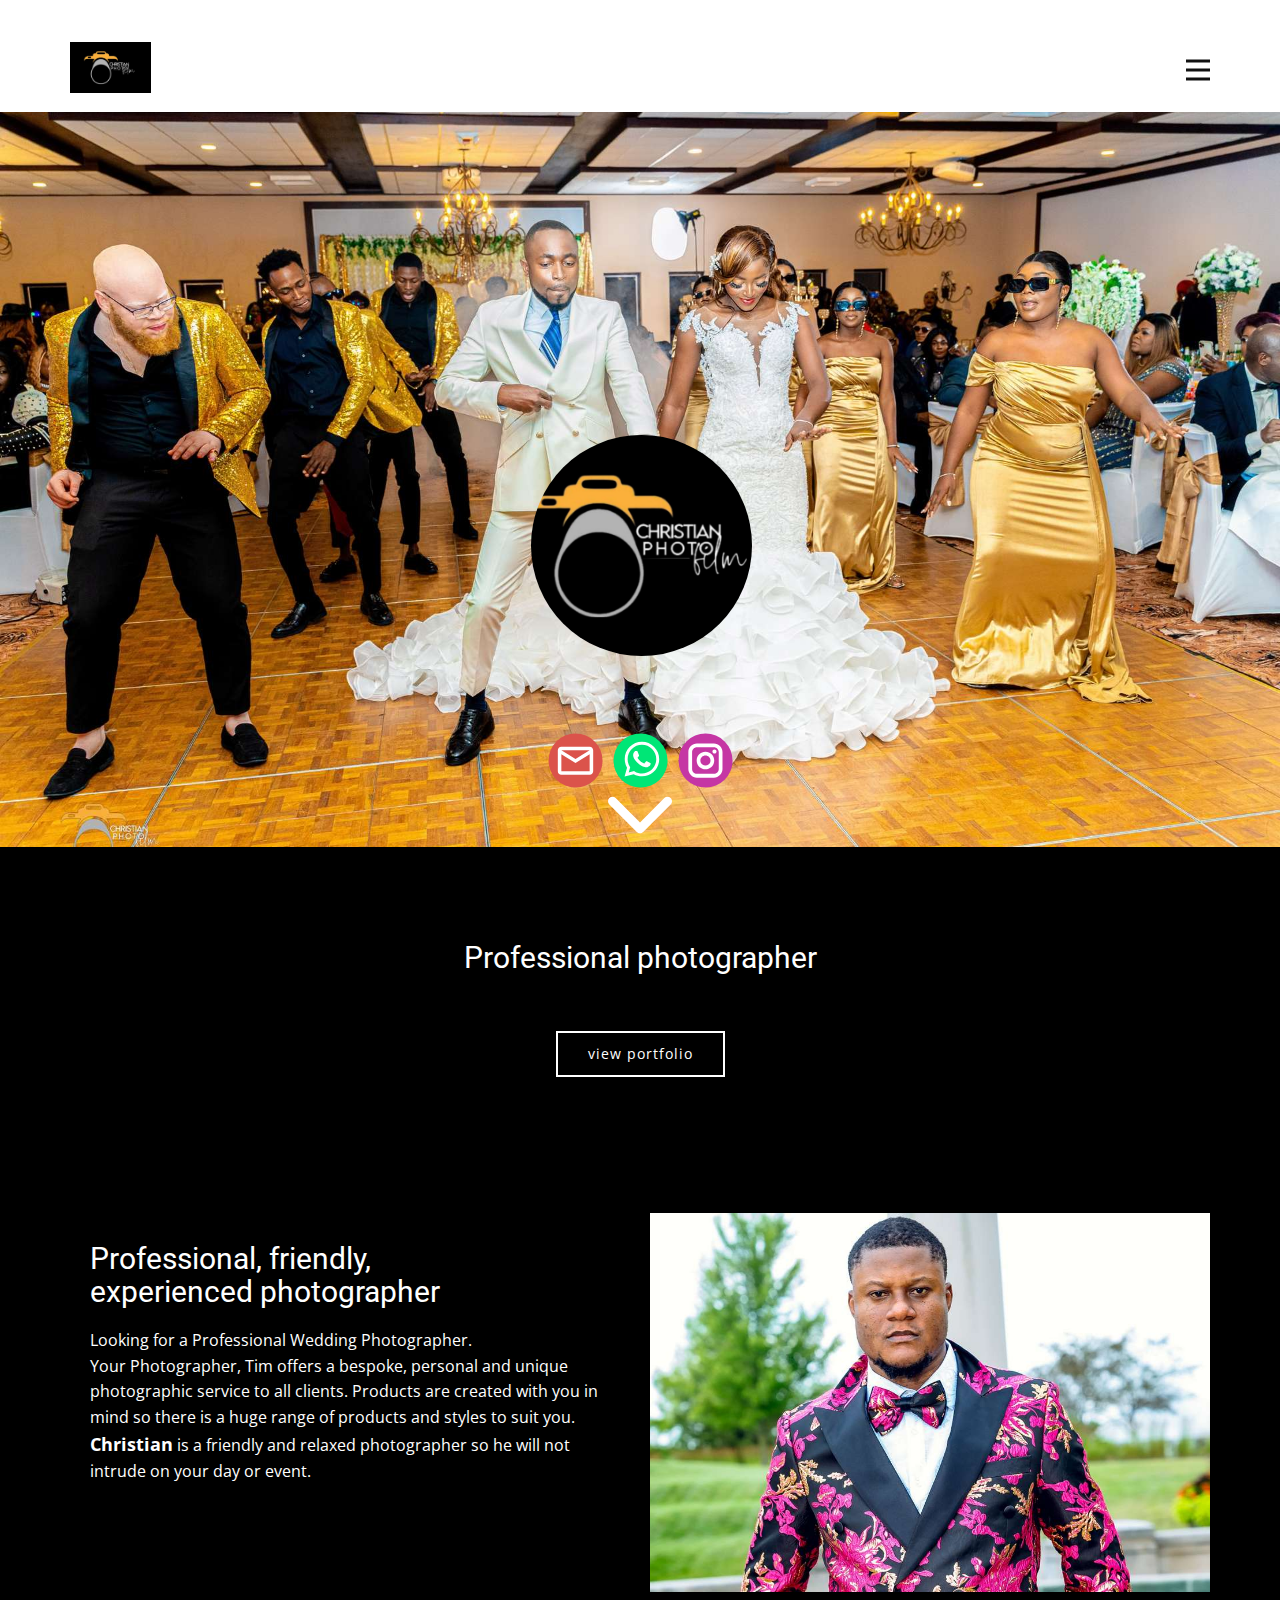
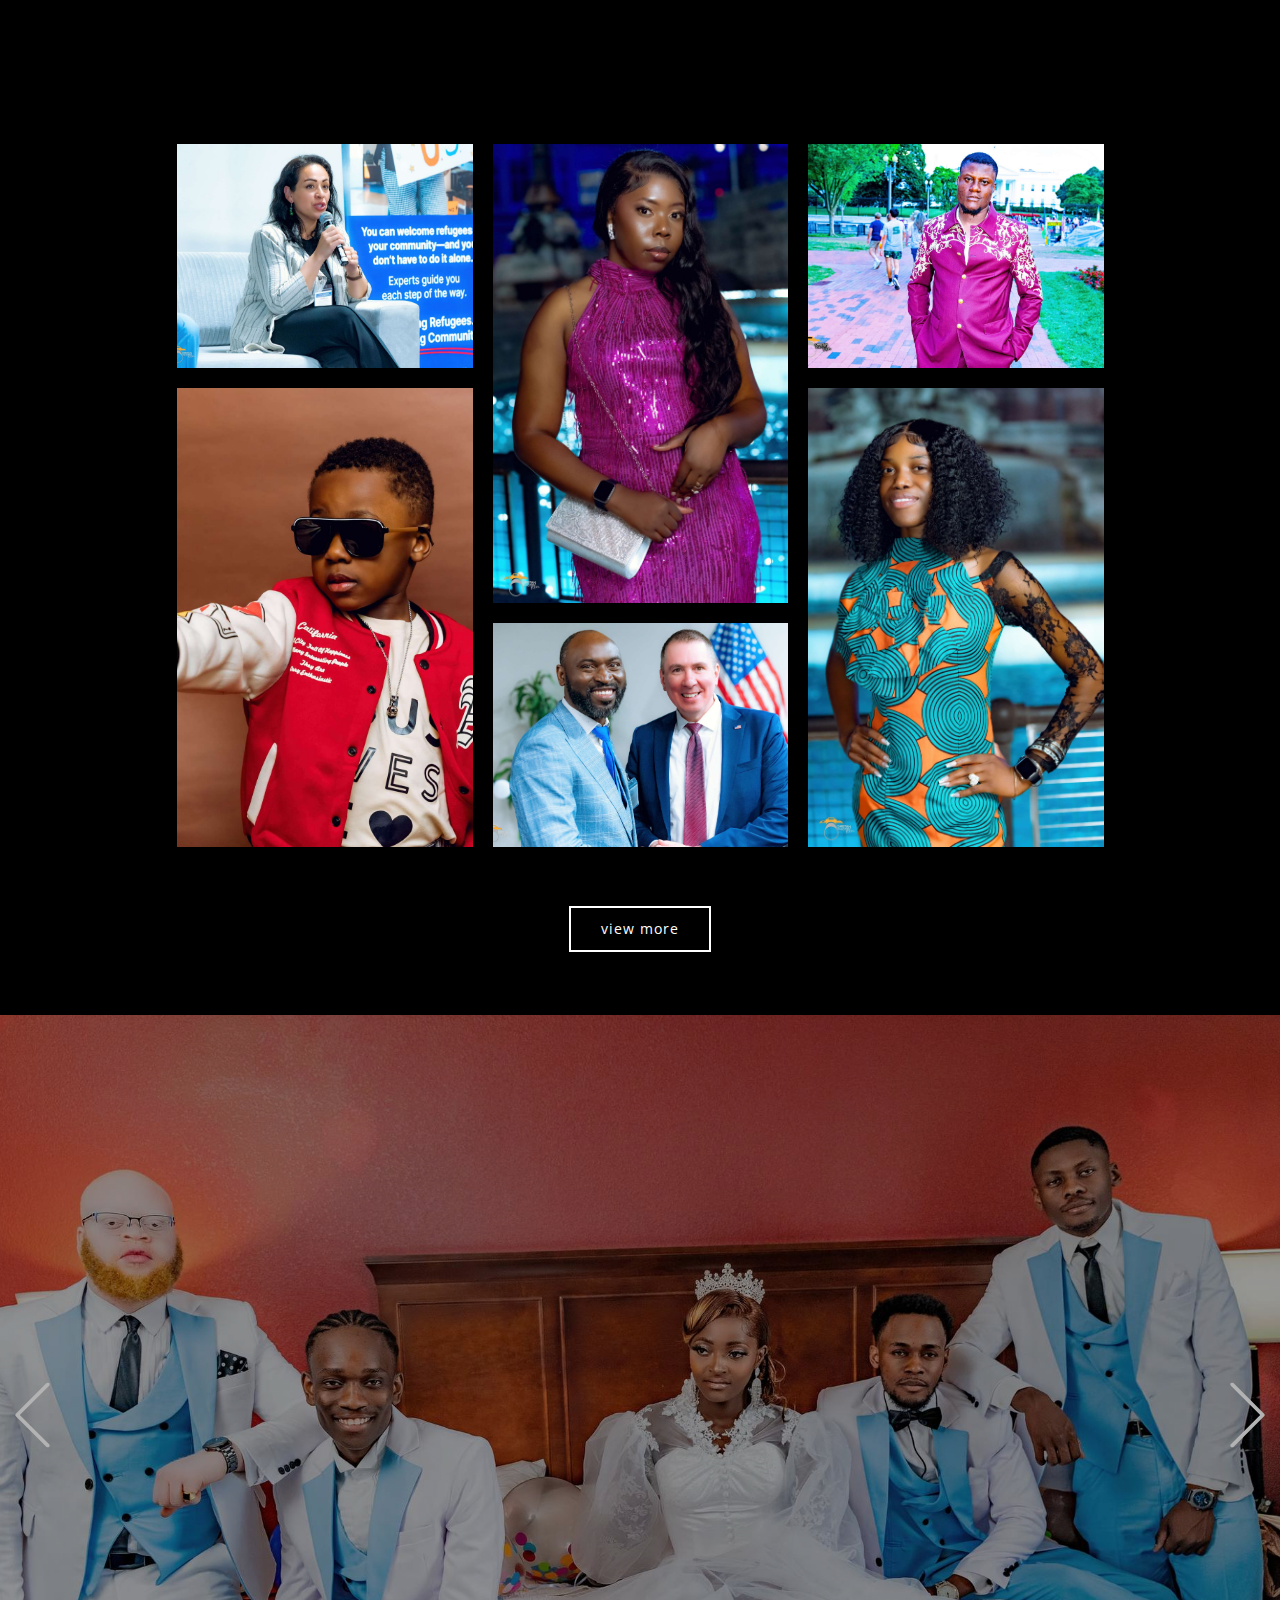
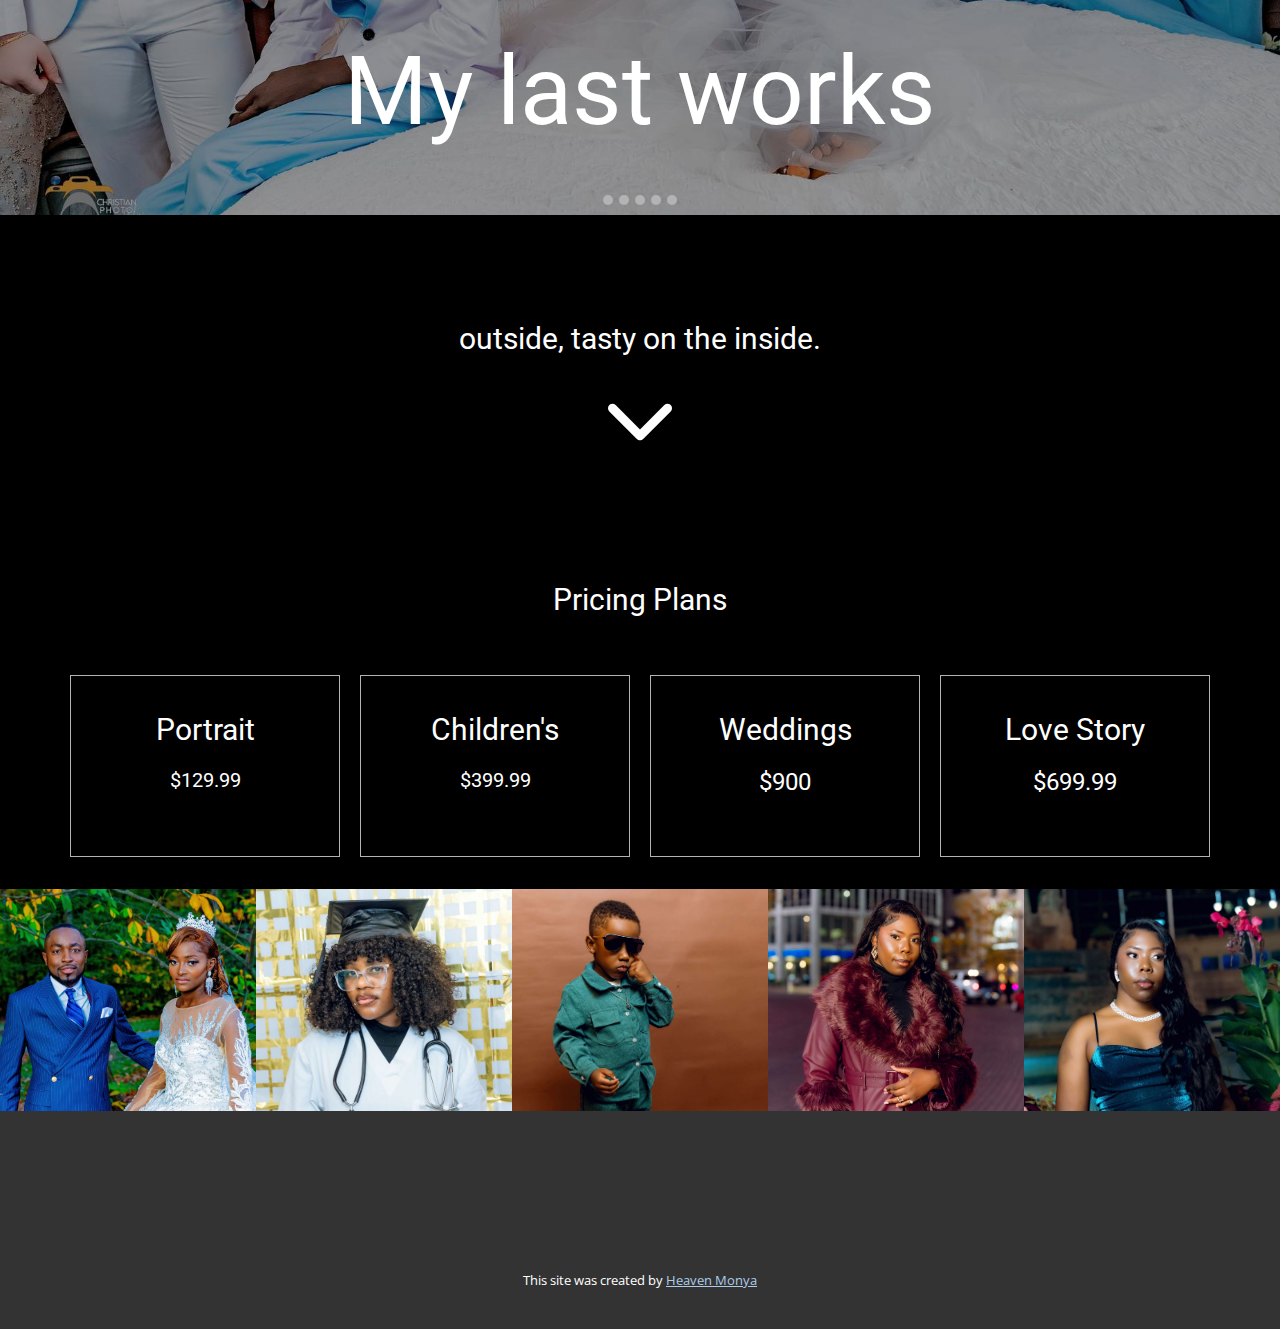
<file: index.html>
<!DOCTYPE html>
<html style="font-size: 16px;" lang="fr"><head>
    <meta name="viewport" content="width=device-width, initial-scale=1.0">
    <meta charset="utf-8">
    <meta name="keywords" content="Effective Strategies, Understanding the Topic 20356, Exploring 20356 in Detail, Key Insights on Topic 20356, Testimonials, Key Concepts">
    <meta name="description" content="">
    <title>Accueil</title>
    <link rel="stylesheet" href="nicepage.css" media="screen">
<link rel="stylesheet" href="index.css" media="screen">
    <script class="u-script" type="text/javascript" src="jquery.js" defer=""></script>
    <script class="u-script" type="text/javascript" src="nicepage.js" defer=""></script>
    <meta name="generator" content="Nicepage 6.20.0, nicepage.com">
    <link id="u-theme-google-font" rel="stylesheet" href="https://fonts.googleapis.com/css?family=Roboto:100,100i,300,300i,400,400i,500,500i,700,700i,900,900i|Open+Sans:300,300i,400,400i,500,500i,600,600i,700,700i,800,800i">
    
    
    
    
    
    
    
    
    
    
    <script type="application/ld+json">{
		"@context": "http://schema.org",
		"@type": "Organization",
		"name": "",
		"logo": "images/WhatsAppImage2024-11-01at21.37.52.jpeg"
}</script>
    <meta name="theme-color" content="#478ac9">
    <meta property="og:title" content="Accueil">
    <meta property="og:type" content="website">
  <meta data-intl-tel-input-cdn-path="intlTelInput/"></head>
  <body data-home-page="Accueil.html" data-home-page-title="Accueil" data-path-to-root="./" data-include-products="false" class="u-body u-xl-mode" data-lang="fr"><header class="u-clearfix u-header u-header" id="sec-2e94"><div class="u-clearfix u-sheet u-sheet-1">
        <a href="#" class="u-image u-logo u-image-1" data-image-width="1600" data-image-height="998">
          <img src="images/WhatsAppImage2024-11-01at21.37.52.jpeg" class="u-logo-image u-logo-image-1">
        </a>
        <nav class="u-menu u-menu-hamburger u-offcanvas u-menu-1" data-responsive-from="XL">
          <div class="menu-collapse" style="font-size: 1rem; letter-spacing: 0px;">
            <a class="u-button-style u-custom-left-right-menu-spacing u-custom-padding-bottom u-custom-top-bottom-menu-spacing u-nav-link u-text-active-palette-1-base u-text-hover-palette-2-base" href="#">
              <svg class="u-svg-link" viewBox="0 0 24 24"><use xlink:href="#menu-hamburger"></use></svg>
              <svg class="u-svg-content" version="1.1" id="menu-hamburger" viewBox="0 0 16 16" x="0px" y="0px" xmlns:xlink="http://www.w3.org/1999/xlink" xmlns="http://www.w3.org/2000/svg"><g><rect y="1" width="16" height="2"></rect><rect y="7" width="16" height="2"></rect><rect y="13" width="16" height="2"></rect>
</g></svg>
            </a>
          </div>
          <div class="u-nav-container">
            <ul class="u-nav u-unstyled u-nav-1"><li class="u-nav-item"><a class="u-button-style u-nav-link u-text-active-palette-1-base u-text-hover-palette-2-base" href="./" style="padding: 10px 20px;">Accueil</a>
</li><li class="u-nav-item"><a class="u-button-style u-nav-link u-text-active-palette-1-base u-text-hover-palette-2-base" href="À-propos-de.html" style="padding: 10px 20px;">À propos de</a>
</li><li class="u-nav-item"><a class="u-button-style u-nav-link u-text-active-palette-1-base u-text-hover-palette-2-base" href="Contact.html" style="padding: 10px 20px;">Contact</a>
</li></ul>
          </div>
          <div class="u-nav-container-collapse">
            <div class="u-black u-container-style u-inner-container-layout u-opacity u-opacity-95 u-sidenav">
              <div class="u-inner-container-layout u-sidenav-overflow">
                <div class="u-menu-close"></div>
                <ul class="u-align-center u-nav u-popupmenu-items u-unstyled u-nav-2"><li class="u-nav-item"><a class="u-button-style u-nav-link" href="./">Accueil</a>
</li><li class="u-nav-item"><a class="u-button-style u-nav-link" href="À-propos-de.html">À propos de</a>
</li><li class="u-nav-item"><a class="u-button-style u-nav-link" href="Contact.html">Contact</a>
</li></ul>
              </div>
            </div>
            <div class="u-black u-menu-overlay u-opacity u-opacity-70"></div>
          </div>
        </nav>
      </div></header> 
    <section class="u-clearfix u-image u-section-1" id="sec-458c" data-image-width="6000" data-image-height="4000">
      <div class="u-clearfix u-sheet u-sheet-1">
        <div class="u-container-style u-group u-group-1">
          <div class="u-container-layout u-container-layout-1">
            <img class="u-image u-image-circle u-image-1" src="images/WhatsAppImage2024-11-01at21.37.52.jpeg" alt="" data-image-width="1600" data-image-height="998">
          </div>
        </div>
        <div class="u-social-icons u-spacing-10 u-social-icons-1">
          <a class="u-social-url" target="_blank" data-type="Email" title="Email" href="mailto:sampasachristian60@gmail.com?bcc=sampasachristian60%40gmail.com"><span class="u-icon u-social-email u-social-icon u-icon-1"><svg class="u-svg-link" preserveAspectRatio="xMidYMin slice" viewBox="0 0 112 112" style=""><use xlink:href="#svg-9593"></use></svg><svg class="u-svg-content" viewBox="0 0 112 112" x="0" y="0" id="svg-9593"><circle fill="currentColor" cx="56.1" cy="56.1" r="55"></circle><path id="path3864" fill="#FFFFFF" d="M27.2,28h57.6c4,0,7.2,3.2,7.2,7.2l0,0v42.7c0,3.9-3.2,7.2-7.2,7.2l0,0H27.2
	c-4,0-7.2-3.2-7.2-7.2V35.2C20,31.1,23.2,28,27.2,28 M56,52.9l28.8-17.8H27.2L56,52.9 M27.2,77.7h57.6V43.5L56,61.3L27.2,43.5V77.7z
	"></path></svg></span>
          </a>
          <a class="u-social-url" target="_blank" data-type="Whatsapp" title="Whatsapp" href="tel:+13176795982"><span class="u-icon u-social-icon u-social-whatsapp u-icon-2"><svg class="u-svg-link" preserveAspectRatio="xMidYMin slice" viewBox="0 0 112 112" style=""><use xlink:href="#svg-3b2e"></use></svg><svg class="u-svg-content" viewBox="0 0 112 112" x="0" y="0" id="svg-3b2e"><circle fill="currentColor" cx="56.1" cy="56.1" r="55"></circle><path fill="#FFFFFF" d="M83.8,28.3C77.2,21.7,68.4,18,59,18c-19.3,0-35.1,15.7-35.1,35.1c0,6.2,1.6,12.2,4.7,17.5l-5,18.2L42.2,84
	c5.1,2.8,10.9,4.3,16.8,4.3h0l0,0c19.3,0,35.1-15.7,35.1-35.1C94.1,43.8,90.5,35,83.8,28.3 M59,82.3L59,82.3
	c-5.2,0-10.4-1.4-14.9-4.1l-1.1-0.6l-11,2.9L35,69.8l-0.7-1.1c-2.9-4.6-4.5-10-4.5-15.5C29.8,37,42.9,24,59,24
	c7.8,0,15.1,3,20.6,8.6c5.5,5.5,8.5,12.8,8.5,20.6C88.2,69.2,75.1,82.3,59,82.3 M75,60.5c-0.9-0.4-5.2-2.6-6-2.9
	c-0.8-0.3-1.4-0.4-2,0.4s-2.3,2.9-2.8,3.4c-0.5,0.6-1,0.7-1.9,0.2c-0.9-0.4-3.7-1.4-7.1-4.4c-2.6-2.3-4.4-5.2-4.9-6.1
	c-0.5-0.9-0.1-1.4,0.4-1.8c0.4-0.4,0.9-1,1.3-1.5c0.4-0.5,0.6-0.9,0.9-1.5c0.3-0.6,0.1-1.1-0.1-1.5c-0.2-0.4-2-4.8-2.7-6.5
	c-0.7-1.7-1.4-1.5-2-1.5c-0.5,0-1.1,0-1.7,0c-0.6,0-1.5,0.2-2.3,1.1c-0.8,0.9-3.1,3-3.1,7.3c0,4.3,3.1,8.5,3.6,9.1
	c0.4,0.6,6.2,9.4,15,13.2c2.1,0.9,3.7,1.4,5,1.8c2.1,0.7,4,0.6,5.5,0.3c1.7-0.3,5.2-2.1,5.9-4.2c0.7-2,0.7-3.8,0.5-4.2
	C76.5,61.1,75.9,60.9,75,60.5"></path></svg></span>
          </a>
          <a class="u-social-url" target="_blank" data-type="Instagram" title="Instagram" href="https://www.instagram.com/p/DBri4hhPt1m/?igsh=MXNtNmdyZmlnYXF5dw=="><span class="u-icon u-social-icon u-social-instagram u-icon-3"><svg class="u-svg-link" preserveAspectRatio="xMidYMin slice" viewBox="0 0 112 112" style=""><use xlink:href="#svg-1f30"></use></svg><svg class="u-svg-content" viewBox="0 0 112 112" x="0" y="0" id="svg-1f30"><circle fill="currentColor" cx="56.1" cy="56.1" r="55"></circle><path fill="#FFFFFF" d="M55.9,38.2c-9.9,0-17.9,8-17.9,17.9C38,66,46,74,55.9,74c9.9,0,17.9-8,17.9-17.9C73.8,46.2,65.8,38.2,55.9,38.2
      z M55.9,66.4c-5.7,0-10.3-4.6-10.3-10.3c-0.1-5.7,4.6-10.3,10.3-10.3c5.7,0,10.3,4.6,10.3,10.3C66.2,61.8,61.6,66.4,55.9,66.4z"></path><path fill="#FFFFFF" d="M74.3,33.5c-2.3,0-4.2,1.9-4.2,4.2s1.9,4.2,4.2,4.2s4.2-1.9,4.2-4.2S76.6,33.5,74.3,33.5z"></path><path fill="#FFFFFF" d="M73.1,21.3H38.6c-9.7,0-17.5,7.9-17.5,17.5v34.5c0,9.7,7.9,17.6,17.5,17.6h34.5c9.7,0,17.5-7.9,17.5-17.5V38.8
      C90.6,29.1,82.7,21.3,73.1,21.3z M83,73.3c0,5.5-4.5,9.9-9.9,9.9H38.6c-5.5,0-9.9-4.5-9.9-9.9V38.8c0-5.5,4.5-9.9,9.9-9.9h34.5
      c5.5,0,9.9,4.5,9.9,9.9V73.3z"></path></svg></span>
          </a>
        </div><span class="u-icon u-icon-circle u-text-body-alt-color u-icon-4"><svg class="u-svg-link" preserveAspectRatio="xMidYMin slice" viewBox="0 0 451.847 451.847" style=""><use xlink:href="#svg-2e0d"></use></svg><svg class="u-svg-content" viewBox="0 0 451.847 451.847" x="0px" y="0px" id="svg-2e0d" style="enable-background:new 0 0 451.847 451.847;"><g><path d="M225.923,354.706c-8.098,0-16.195-3.092-22.369-9.263L9.27,151.157c-12.359-12.359-12.359-32.397,0-44.751   c12.354-12.354,32.388-12.354,44.748,0l171.905,171.915l171.906-171.909c12.359-12.354,32.391-12.354,44.744,0   c12.365,12.354,12.365,32.392,0,44.751L248.292,345.449C242.115,351.621,234.018,354.706,225.923,354.706z"></path>
</g></svg></span>
      </div>
    </section>
    <section class="u-black u-clearfix u-section-2" id="sec-f8e1">
      <div class="u-clearfix u-sheet u-sheet-1">
        <div class="u-container-style u-expanded-width-xs u-group u-group-1">
          <div class="u-container-layout u-container-layout-1">
            <h2 class="u-align-center u-custom-font u-font-titillium-Web u-text u-text-1"> Professional photographer</h2>
            <a href="#" class="u-border-2 u-border-white u-btn u-button-style u-btn-1">view portfolio</a>
          </div>
        </div>
      </div>
    </section>
    <section class="u-black u-clearfix u-section-3" id="sec-784f">
      <div class="u-clearfix u-sheet u-sheet-1">
        <div class="data-layout-selected u-clearfix u-expanded-width u-gutter-20 u-layout-wrap u-layout-wrap-1">
          <div class="u-layout">
            <div class="u-layout-row">
              <div class="u-container-style u-layout-cell u-left-cell u-size-30 u-layout-cell-1">
                <div class="u-container-layout u-container-layout-1">
                  <h2 class="u-custom-font u-font-titillium-Web u-text u-text-1"> Professional, friendly, experienced photographer</h2>
                  <p class="u-text u-text-2"> Looking for&nbsp;a Professional Wedding Photographer.&nbsp;<br>Your Photographer, Tim offers a bespoke, personal and unique photographic service to all clients. Products are created with you in mind so there is a huge range of products and styles to suit you. <span style="font-weight: 700; font-size: 1.125rem;">Christian</span> is a friendly and relaxed photographer so he will not intrude on your day or event.
                  </p>
                </div>
              </div>
              <div class="u-container-style u-image u-layout-cell u-right-cell u-size-30 u-image-1" data-image-width="6000" data-image-height="4000">
                <div class="u-container-layout"></div>
              </div>
            </div>
          </div>
        </div>
      </div>
    </section>
    <section class="u-black u-clearfix u-section-4" id="sec-1929">
      <div class="u-clearfix u-sheet u-sheet-1">
        <div class="data-layout-selected u-clearfix u-gutter-20 u-layout-wrap u-layout-wrap-1">
          <div class="u-layout">
            <div class="u-layout-row">
              <div class="u-size-20 u-size-30-md">
                <div class="u-layout-col">
                  <div class="u-container-style u-image u-layout-cell u-left-cell u-size-20 u-image-1" data-image-width="6000" data-image-height="4000">
                    <div class="u-container-layout"></div>
                  </div>
                  <div class="u-container-style u-image u-layout-cell u-left-cell u-size-40 u-image-2" data-image-width="6000" data-image-height="4000">
                    <div class="u-container-layout"></div>
                  </div>
                </div>
              </div>
              <div class="u-size-20 u-size-30-md">
                <div class="u-layout-col">
                  <div class="u-container-style u-image u-layout-cell u-size-40 u-image-3" data-image-width="4000" data-image-height="6000">
                    <div class="u-container-layout"></div>
                  </div>
                  <div class="u-container-style u-image u-layout-cell u-size-20 u-image-4" data-image-width="6000" data-image-height="4000">
                    <div class="u-container-layout"></div>
                  </div>
                </div>
              </div>
              <div class="u-size-20 u-size-60-md">
                <div class="u-layout-col">
                  <div class="u-container-style u-image u-layout-cell u-right-cell u-size-20 u-image-5" data-image-width="6000" data-image-height="4000">
                    <div class="u-container-layout"></div>
                  </div>
                  <div class="u-container-style u-image u-layout-cell u-right-cell u-size-40 u-image-6" data-image-width="4000" data-image-height="6000">
                    <div class="u-container-layout"></div>
                  </div>
                </div>
              </div>
            </div>
          </div>
        </div>
        <a href="#" class="u-border-2 u-border-white u-btn u-button-style u-btn-1">view more</a>
      </div>
    </section>
    <section class="u-carousel u-slide u-block-9705-1" id="carousel_4c45" data-interval="5000" data-u-ride="carousel">
      <ol class="u-absolute-hcenter u-carousel-indicators u-block-9705-2">
        <li data-u-target="#carousel_4c45" class="u-active u-grey-30 u-shape-circle" style="width: 10px; height: 10px;" data-u-slide-to="0"></li>
        <li data-u-target="#carousel_4c45" class="u-grey-30 u-shape-circle" style="width: 10px; height: 10px;" data-u-slide-to="1"></li>
        <li data-u-target="#carousel_4c45" class="u-grey-30 u-shape-circle" style="width: 10px; height: 10px;" data-u-slide-to="2"></li>
        <li data-u-target="#carousel_4c45" class="u-grey-30 u-shape-circle" style="width: 10px; height: 10px;" data-u-slide-to="3"></li>
        <li data-u-target="#carousel_4c45" class="u-grey-30 u-shape-circle" style="width: 10px; height: 10px;" data-u-slide-to="4"></li>
      </ol>
      <div class="u-carousel-inner" role="listbox">
        <div class="u-active u-align-center u-carousel-item u-clearfix u-image u-shading u-section-5-1" data-image-width="6000" data-image-height="4000">
          <div class="u-clearfix u-sheet u-sheet-1">
            <h1 class="u-align-center u-text u-text-default u-title u-text-1"> My last works</h1>
          </div>
        </div>
        <div class="u-align-center u-carousel-item u-clearfix u-container-align-center u-image u-shading u-section-5-2" data-image-width="6000" data-image-height="4000">
          <div class="u-clearfix u-sheet u-sheet-1">
            <h1 class="u-align-center u-text u-text-default u-title u-text-1"> My last works</h1>
          </div>
        </div>
        <div class="u-align-center u-carousel-item u-clearfix u-container-align-center u-image u-shading u-section-5-3" data-image-width="6000" data-image-height="4000">
          <div class="u-clearfix u-sheet u-sheet-1">
            <h1 class="u-align-center u-text u-text-default u-title u-text-1"> My last works</h1>
          </div>
        </div>
        <div class="u-align-center u-carousel-item u-clearfix u-container-align-center u-image u-shading u-section-5-4" data-image-width="6000" data-image-height="4000">
          <div class="u-clearfix u-sheet u-sheet-1">
            <h1 class="u-align-center u-text u-text-default u-title u-text-1"> My last works</h1>
          </div>
        </div>
        <div class="u-align-center u-carousel-item u-clearfix u-container-align-center u-image u-shading u-section-5-5" data-image-width="6000" data-image-height="4000">
          <div class="u-clearfix u-sheet u-sheet-1">
            <h1 class="u-align-center u-text u-text-default u-title u-text-1">My last works</h1>
          </div>
        </div>
      </div>
      <a class="u-absolute-vcenter u-carousel-control u-carousel-control-prev u-text-grey-30 u-block-9705-3" href="#carousel_4c45" role="button" data-u-slide="prev">
        <span aria-hidden="true">
          <svg viewBox="0 0 477.175 477.175"><path d="M145.188,238.575l215.5-215.5c5.3-5.3,5.3-13.8,0-19.1s-13.8-5.3-19.1,0l-225.1,225.1c-5.3,5.3-5.3,13.8,0,19.1l225.1,225
		c2.6,2.6,6.1,4,9.5,4s6.9-1.3,9.5-4c5.3-5.3,5.3-13.8,0-19.1L145.188,238.575z"></path></svg>
        </span>
        <span class="sr-only">
          <svg viewBox="0 0 477.175 477.175"><path d="M145.188,238.575l215.5-215.5c5.3-5.3,5.3-13.8,0-19.1s-13.8-5.3-19.1,0l-225.1,225.1c-5.3,5.3-5.3,13.8,0,19.1l225.1,225
		c2.6,2.6,6.1,4,9.5,4s6.9-1.3,9.5-4c5.3-5.3,5.3-13.8,0-19.1L145.188,238.575z"></path></svg>
        </span>
      </a>
      <a class="u-absolute-vcenter u-carousel-control u-carousel-control-next u-text-grey-30 u-block-9705-4" href="#carousel_4c45" role="button" data-u-slide="next">
        <span aria-hidden="true">
          <svg viewBox="0 0 477.175 477.175"><path d="M360.731,229.075l-225.1-225.1c-5.3-5.3-13.8-5.3-19.1,0s-5.3,13.8,0,19.1l215.5,215.5l-215.5,215.5
		c-5.3,5.3-5.3,13.8,0,19.1c2.6,2.6,6.1,4,9.5,4c3.4,0,6.9-1.3,9.5-4l225.1-225.1C365.931,242.875,365.931,234.275,360.731,229.075z"></path></svg>
        </span>
        <span class="sr-only">
          <svg viewBox="0 0 477.175 477.175"><path d="M360.731,229.075l-225.1-225.1c-5.3-5.3-13.8-5.3-19.1,0s-5.3,13.8,0,19.1l215.5,215.5l-215.5,215.5
		c-5.3,5.3-5.3,13.8,0,19.1c2.6,2.6,6.1,4,9.5,4c3.4,0,6.9-1.3,9.5-4l225.1-225.1C365.931,242.875,365.931,234.275,360.731,229.075z"></path></svg>
        </span>
      </a>
    </section>
    <section class="u-black u-clearfix u-section-6" id="carousel_5152">
      <div class="u-clearfix u-sheet u-sheet-1">
        <div class="u-align-center u-container-align-center u-container-style u-group u-group-1">
          <div class="u-container-layout u-valign-middle u-container-layout-1">
            <h2 class="u-custom-font u-font-titillium-Web u-text u-text-1"> outside, tasty on the inside.</h2><span class="u-icon u-icon-circle u-icon-1"><svg class="u-svg-link" preserveAspectRatio="xMidYMin slice" viewBox="0 0 451.847 451.847" style=""><use xlink:href="#svg-8e7a"></use></svg><svg class="u-svg-content" viewBox="0 0 451.847 451.847" x="0px" y="0px" id="svg-8e7a" style="enable-background:new 0 0 451.847 451.847;"><g><path d="M225.923,354.706c-8.098,0-16.195-3.092-22.369-9.263L9.27,151.157c-12.359-12.359-12.359-32.397,0-44.751   c12.354-12.354,32.388-12.354,44.748,0l171.905,171.915l171.906-171.909c12.359-12.354,32.391-12.354,44.744,0   c12.365,12.354,12.365,32.392,0,44.751L248.292,345.449C242.115,351.621,234.018,354.706,225.923,354.706z"></path>
</g></svg></span>
          </div>
        </div>
      </div>
    </section>
    <section class="u-black u-clearfix u-section-7" id="sec-6111">
      <div class="u-clearfix u-sheet u-valign-middle-lg u-valign-middle-md u-valign-middle-sm u-valign-middle-xl u-sheet-1">
        <div class="u-align-center u-container-align-center u-container-style u-group u-group-1">
          <div class="u-container-layout u-valign-middle u-container-layout-1">
            <h2 class="u-custom-font u-font-titillium-Web u-text u-text-1"> Pricing Plans</h2>
          </div>
        </div>
        <div class="data-layout-selected u-clearfix u-expanded-width u-gutter-20 u-layout-wrap u-layout-wrap-1">
          <div class="u-layout">
            <div class="u-layout-row">
              <div class="u-container-style u-layout-cell u-left-cell u-size-15 u-size-30-md u-layout-cell-1">
                <div class="u-border-1 u-border-grey-30 u-container-layout u-container-layout-2">
                  <h3 class="u-align-center u-custom-font u-font-titillium-Web u-text u-text-2"> Portrait</h3>
                  <h4 class="u-align-center u-text u-text-3"> $129.99</h4>
                </div>
              </div>
              <div class="u-container-style u-layout-cell u-size-15 u-size-30-md u-layout-cell-2">
                <div class="u-border-1 u-border-grey-30 u-container-layout u-container-layout-3">
                  <h3 class="u-align-center u-custom-font u-font-titillium-Web u-text u-text-4"> Children's</h3>
                  <h4 class="u-align-center u-text u-text-5"> $399.99</h4>
                </div>
              </div>
              <div class="u-container-style u-layout-cell u-size-15 u-size-30-md u-layout-cell-3">
                <div class="u-border-1 u-border-grey-30 u-container-layout u-container-layout-4">
                  <h3 class="u-align-center u-custom-font u-font-titillium-Web u-text u-text-6"> Weddings</h3>
                  <h4 class="u-align-center u-text u-text-7"> $900</h4>
                </div>
              </div>
              <div class="u-container-style u-layout-cell u-right-cell u-size-15 u-size-30-md u-layout-cell-4">
                <div class="u-border-1 u-border-grey-30 u-container-layout u-container-layout-5">
                  <h3 class="u-align-center u-custom-font u-font-titillium-Web u-text u-text-8"> Love Story</h3>
                  <h4 class="u-align-center u-text u-text-9"> $699.99</h4>
                </div>
              </div>
            </div>
          </div>
        </div>
      </div>
    </section>
    <section class="u-clearfix u-section-8" id="sec-b2f6">
      <div class="data-layout-selected u-clearfix u-expanded-width u-layout-wrap">
        <div class="u-layout">
          <div class="u-layout-row">
            <div class="u-container-style u-image u-layout-cell u-left-cell u-size-12 u-size-20-md u-image-1" data-image-width="6000" data-image-height="4000">
              <div class="u-container-layout"></div>
            </div>
            <div class="u-container-style u-image u-layout-cell u-size-12 u-size-20-md u-image-2" data-image-width="4000" data-image-height="6000">
              <div class="u-container-layout"></div>
            </div>
            <div class="u-container-style u-image u-layout-cell u-size-12 u-size-20-md u-image-3" data-image-width="4000" data-image-height="6000">
              <div class="u-container-layout"></div>
            </div>
            <div class="u-container-style u-image u-layout-cell u-size-12 u-size-30-md u-image-4" data-image-width="6000" data-image-height="4000">
              <div class="u-container-layout"></div>
            </div>
            <div class="u-container-style u-image u-layout-cell u-right-cell u-size-12 u-size-30-md u-image-5" data-image-width="4000" data-image-height="6000">
              <div class="u-container-layout"></div>
            </div>
          </div>
        </div>
      </div>
    </section>
    
    
    
    <footer class="u-align-center u-clearfix u-container-align-center u-footer u-grey-80 u-footer" id="sec-7581"><div class="u-clearfix u-sheet u-sheet-1"></div></footer>
    <section class="u-backlink u-clearfix u-grey-80">
      <p class="u-text">
        <span>This site was created by </span>
        <a class="u-link" href="https://heavenmonya.github.io/portfolio2/" target="_blank" rel="nofollow">
          <span>Heaven Monya</span>
        </a>
      </p>
    </section>
  
</body></html>
</file>
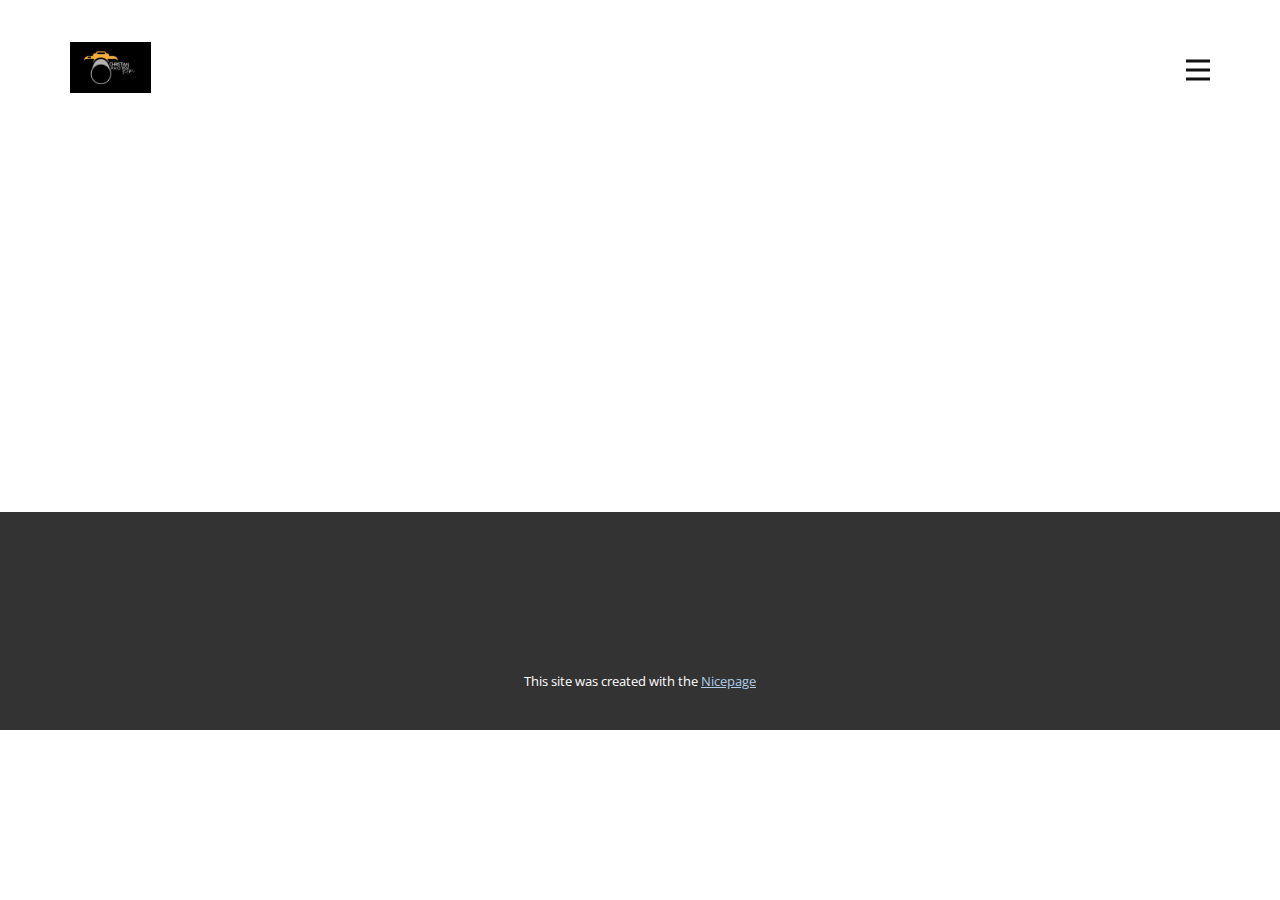
<file: Contact.html>
<!DOCTYPE html>
<html style="font-size: 16px;" lang="fr"><head>
    <meta name="viewport" content="width=device-width, initial-scale=1.0">
    <meta charset="utf-8">
    <meta name="keywords" content="">
    <meta name="description" content="">
    <title>Contact</title>
    <link rel="stylesheet" href="nicepage.css" media="screen">
<link rel="stylesheet" href="Contact.css" media="screen">
    <script class="u-script" type="text/javascript" src="jquery.js" defer=""></script>
    <script class="u-script" type="text/javascript" src="nicepage.js" defer=""></script>
    <meta name="generator" content="Nicepage 6.20.0, nicepage.com">
    <link id="u-theme-google-font" rel="stylesheet" href="https://fonts.googleapis.com/css?family=Roboto:100,100i,300,300i,400,400i,500,500i,700,700i,900,900i|Open+Sans:300,300i,400,400i,500,500i,600,600i,700,700i,800,800i">
    
    
    
    <script type="application/ld+json">{
		"@context": "http://schema.org",
		"@type": "Organization",
		"name": "",
		"logo": "images/WhatsAppImage2024-11-01at21.37.52.jpeg"
}</script>
    <meta name="theme-color" content="#478ac9">
    <meta property="og:title" content="Contact">
    <meta property="og:type" content="website">
  <meta data-intl-tel-input-cdn-path="intlTelInput/"></head>
  <body data-path-to-root="./" data-include-products="false" class="u-body u-xl-mode" data-lang="fr"><header class="u-clearfix u-header u-header" id="sec-2e94"><div class="u-clearfix u-sheet u-sheet-1">
        <a href="#" class="u-image u-logo u-image-1" data-image-width="1600" data-image-height="998">
          <img src="images/WhatsAppImage2024-11-01at21.37.52.jpeg" class="u-logo-image u-logo-image-1">
        </a>
        <nav class="u-menu u-menu-hamburger u-offcanvas u-menu-1" data-responsive-from="XL">
          <div class="menu-collapse" style="font-size: 1rem; letter-spacing: 0px;">
            <a class="u-button-style u-custom-left-right-menu-spacing u-custom-padding-bottom u-custom-top-bottom-menu-spacing u-nav-link u-text-active-palette-1-base u-text-hover-palette-2-base" href="#">
              <svg class="u-svg-link" viewBox="0 0 24 24"><use xlink:href="#menu-hamburger"></use></svg>
              <svg class="u-svg-content" version="1.1" id="menu-hamburger" viewBox="0 0 16 16" x="0px" y="0px" xmlns:xlink="http://www.w3.org/1999/xlink" xmlns="http://www.w3.org/2000/svg"><g><rect y="1" width="16" height="2"></rect><rect y="7" width="16" height="2"></rect><rect y="13" width="16" height="2"></rect>
</g></svg>
            </a>
          </div>
          <div class="u-nav-container">
            <ul class="u-nav u-unstyled u-nav-1"><li class="u-nav-item"><a class="u-button-style u-nav-link u-text-active-palette-1-base u-text-hover-palette-2-base" href="./" style="padding: 10px 20px;">Accueil</a>
</li><li class="u-nav-item"><a class="u-button-style u-nav-link u-text-active-palette-1-base u-text-hover-palette-2-base" href="À-propos-de.html" style="padding: 10px 20px;">À propos de</a>
</li><li class="u-nav-item"><a class="u-button-style u-nav-link u-text-active-palette-1-base u-text-hover-palette-2-base" href="Contact.html" style="padding: 10px 20px;">Contact</a>
</li></ul>
          </div>
          <div class="u-nav-container-collapse">
            <div class="u-black u-container-style u-inner-container-layout u-opacity u-opacity-95 u-sidenav">
              <div class="u-inner-container-layout u-sidenav-overflow">
                <div class="u-menu-close"></div>
                <ul class="u-align-center u-nav u-popupmenu-items u-unstyled u-nav-2"><li class="u-nav-item"><a class="u-button-style u-nav-link" href="./">Accueil</a>
</li><li class="u-nav-item"><a class="u-button-style u-nav-link" href="À-propos-de.html">À propos de</a>
</li><li class="u-nav-item"><a class="u-button-style u-nav-link" href="Contact.html">Contact</a>
</li></ul>
              </div>
            </div>
            <div class="u-black u-menu-overlay u-opacity u-opacity-70"></div>
          </div>
        </nav>
      </div></header>
    <section class="u-clearfix u-section-1" id="sec-ba01">
      <div class="u-clearfix u-sheet u-sheet-1"></div>
    </section>
    
    
    
    <footer class="u-align-center u-clearfix u-container-align-center u-footer u-grey-80 u-footer" id="sec-7581"><div class="u-clearfix u-sheet u-sheet-1"></div></footer>
    <section class="u-backlink u-clearfix u-grey-80">
      <p class="u-text">
        <span>This site was created with the </span>
        <a class="u-link" href="https://nicepage.com/" target="_blank" rel="nofollow">
          <span>Nicepage</span>
        </a>
      </p>
    </section>
  
</body></html>
</file>
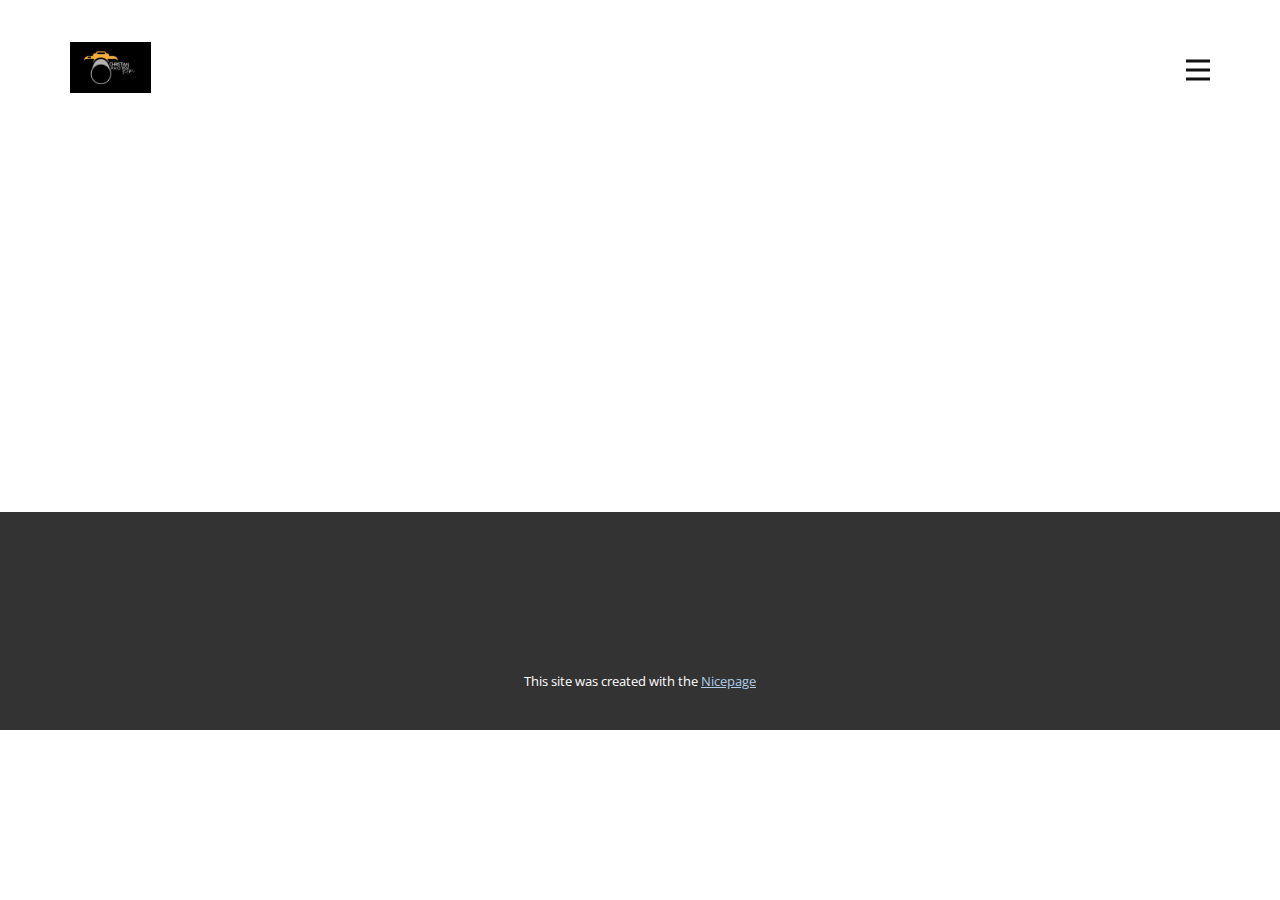
<file: À-propos-de.html>
<!DOCTYPE html>
<html style="font-size: 16px;" lang="fr"><head>
    <meta name="viewport" content="width=device-width, initial-scale=1.0">
    <meta charset="utf-8">
    <meta name="keywords" content="">
    <meta name="description" content="">
    <title>À propos de</title>
    <link rel="stylesheet" href="nicepage.css" media="screen">
<link rel="stylesheet" href="À-propos-de.css" media="screen">
    <script class="u-script" type="text/javascript" src="jquery.js" defer=""></script>
    <script class="u-script" type="text/javascript" src="nicepage.js" defer=""></script>
    <meta name="generator" content="Nicepage 6.20.0, nicepage.com">
    <link id="u-theme-google-font" rel="stylesheet" href="https://fonts.googleapis.com/css?family=Roboto:100,100i,300,300i,400,400i,500,500i,700,700i,900,900i|Open+Sans:300,300i,400,400i,500,500i,600,600i,700,700i,800,800i">
    
    
    
    <script type="application/ld+json">{
		"@context": "http://schema.org",
		"@type": "Organization",
		"name": "",
		"logo": "images/WhatsAppImage2024-11-01at21.37.52.jpeg"
}</script>
    <meta name="theme-color" content="#478ac9">
    <meta property="og:title" content="À propos de">
    <meta property="og:type" content="website">
  <meta data-intl-tel-input-cdn-path="intlTelInput/"></head>
  <body data-path-to-root="./" data-include-products="false" class="u-body u-xl-mode" data-lang="fr"><header class="u-clearfix u-header u-header" id="sec-2e94"><div class="u-clearfix u-sheet u-sheet-1">
        <a href="#" class="u-image u-logo u-image-1" data-image-width="1600" data-image-height="998">
          <img src="images/WhatsAppImage2024-11-01at21.37.52.jpeg" class="u-logo-image u-logo-image-1">
        </a>
        <nav class="u-menu u-menu-hamburger u-offcanvas u-menu-1" data-responsive-from="XL">
          <div class="menu-collapse" style="font-size: 1rem; letter-spacing: 0px;">
            <a class="u-button-style u-custom-left-right-menu-spacing u-custom-padding-bottom u-custom-top-bottom-menu-spacing u-nav-link u-text-active-palette-1-base u-text-hover-palette-2-base" href="#">
              <svg class="u-svg-link" viewBox="0 0 24 24"><use xlink:href="#menu-hamburger"></use></svg>
              <svg class="u-svg-content" version="1.1" id="menu-hamburger" viewBox="0 0 16 16" x="0px" y="0px" xmlns:xlink="http://www.w3.org/1999/xlink" xmlns="http://www.w3.org/2000/svg"><g><rect y="1" width="16" height="2"></rect><rect y="7" width="16" height="2"></rect><rect y="13" width="16" height="2"></rect>
</g></svg>
            </a>
          </div>
          <div class="u-nav-container">
            <ul class="u-nav u-unstyled u-nav-1"><li class="u-nav-item"><a class="u-button-style u-nav-link u-text-active-palette-1-base u-text-hover-palette-2-base" href="./" style="padding: 10px 20px;">Accueil</a>
</li><li class="u-nav-item"><a class="u-button-style u-nav-link u-text-active-palette-1-base u-text-hover-palette-2-base" href="À-propos-de.html" style="padding: 10px 20px;">À propos de</a>
</li><li class="u-nav-item"><a class="u-button-style u-nav-link u-text-active-palette-1-base u-text-hover-palette-2-base" href="Contact.html" style="padding: 10px 20px;">Contact</a>
</li></ul>
          </div>
          <div class="u-nav-container-collapse">
            <div class="u-black u-container-style u-inner-container-layout u-opacity u-opacity-95 u-sidenav">
              <div class="u-inner-container-layout u-sidenav-overflow">
                <div class="u-menu-close"></div>
                <ul class="u-align-center u-nav u-popupmenu-items u-unstyled u-nav-2"><li class="u-nav-item"><a class="u-button-style u-nav-link" href="./">Accueil</a>
</li><li class="u-nav-item"><a class="u-button-style u-nav-link" href="À-propos-de.html">À propos de</a>
</li><li class="u-nav-item"><a class="u-button-style u-nav-link" href="Contact.html">Contact</a>
</li></ul>
              </div>
            </div>
            <div class="u-black u-menu-overlay u-opacity u-opacity-70"></div>
          </div>
        </nav>
      </div></header>
    <section class="u-clearfix u-section-1" id="sec-af05">
      <div class="u-clearfix u-sheet u-sheet-1"></div>
    </section>
    
    
    
    <footer class="u-align-center u-clearfix u-container-align-center u-footer u-grey-80 u-footer" id="sec-7581"><div class="u-clearfix u-sheet u-sheet-1"></div></footer>
    <section class="u-backlink u-clearfix u-grey-80">
      <p class="u-text">
        <span>This site was created with the </span>
        <a class="u-link" href="https://nicepage.com/" target="_blank" rel="nofollow">
          <span>Nicepage</span>
        </a>
      </p>
    </section>
  
</body></html>
</file>
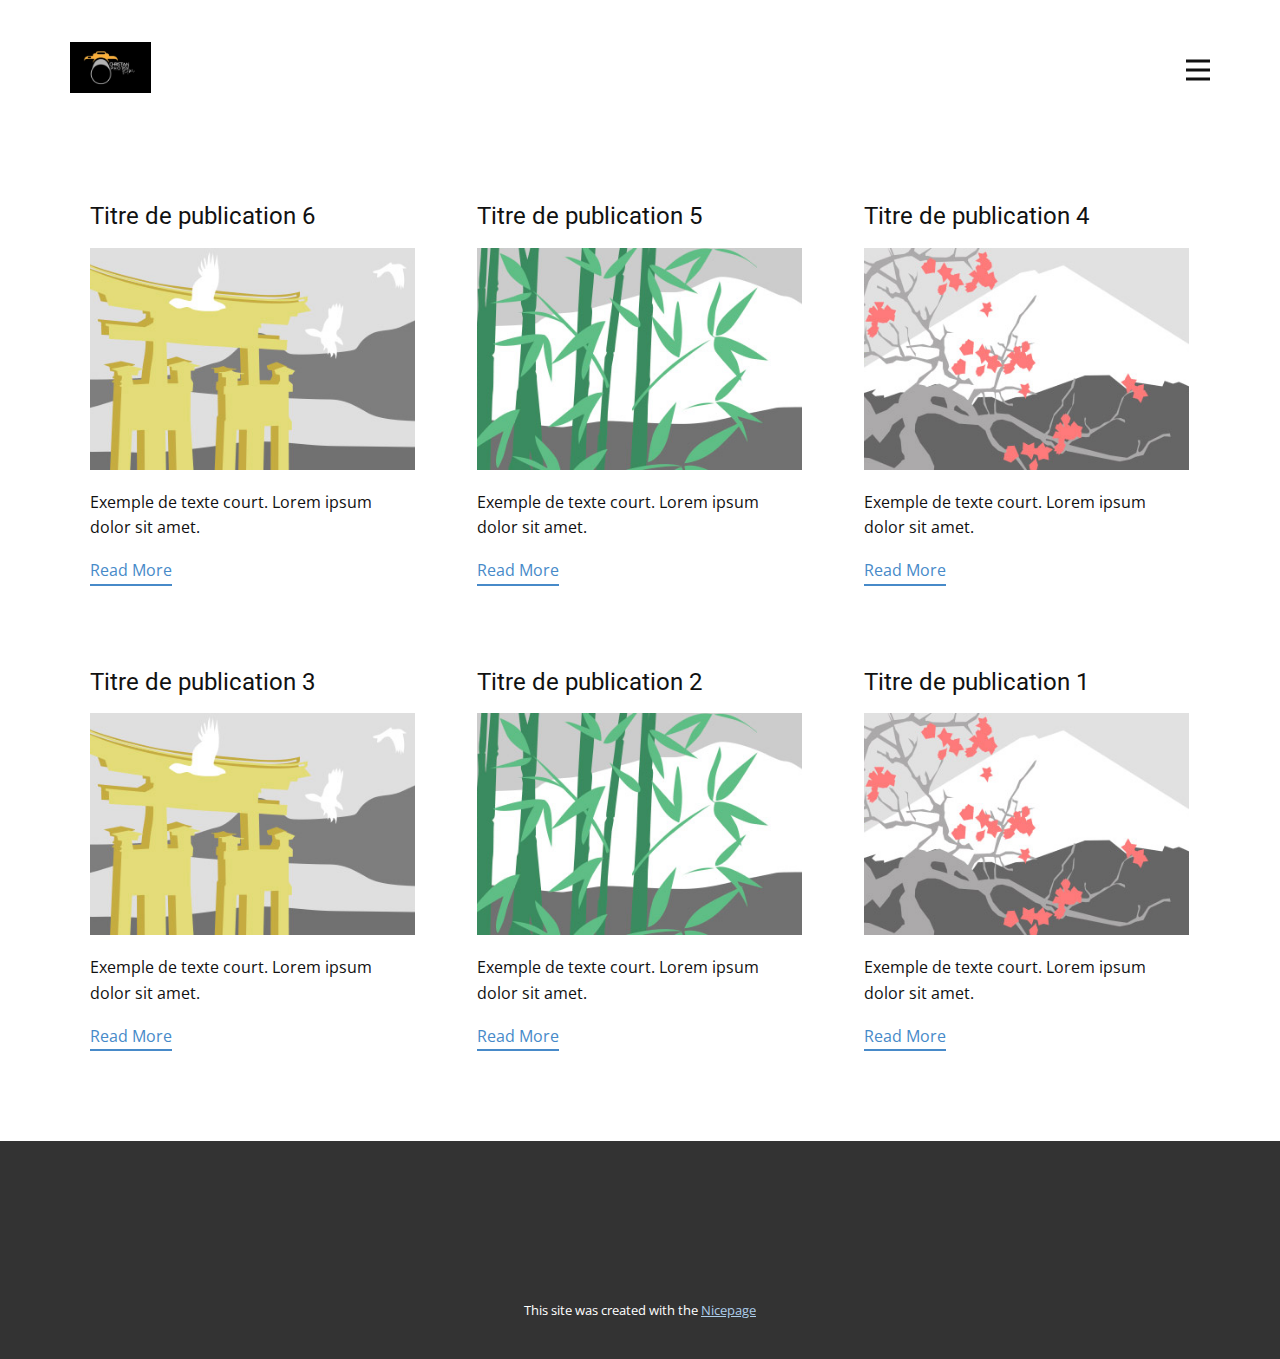
<file: blog/blog.html>
<!DOCTYPE html>
<html style="font-size: 16px;" lang="fr"><head>
    <meta name="viewport" content="width=device-width, initial-scale=1.0">
    <meta charset="utf-8">
    <meta name="keywords" content="">
    <meta name="description" content="">
    <title>Blog</title>
    <link rel="stylesheet" href="../nicepage.css" media="screen">
<link rel="stylesheet" href="../Blog-Template.css" media="screen">
    <script class="u-script" type="text/javascript" src="../jquery.js" defer=""></script>
    <script class="u-script" type="text/javascript" src="../nicepage.js" defer=""></script>
    <meta name="generator" content="Nicepage 6.20.0, nicepage.com">
    <link id="u-theme-google-font" rel="stylesheet" href="https://fonts.googleapis.com/css?family=Roboto:100,100i,300,300i,400,400i,500,500i,700,700i,900,900i|Open+Sans:300,300i,400,400i,500,500i,600,600i,700,700i,800,800i">
    
    
    
    <script type="application/ld+json">{
		"@context": "http://schema.org",
		"@type": "Organization",
		"name": "",
		"logo": "images/WhatsAppImage2024-11-01at21.37.52.jpeg"
}</script>
    <meta name="theme-color" content="#478ac9">
  <meta data-intl-tel-input-cdn-path="intlTelInput/"></head>
  <body data-path-to-root="./" data-include-products="false" class="u-body u-xl-mode" data-lang="fr"><header class="u-clearfix u-header u-header" id="sec-2e94"><div class="u-clearfix u-sheet u-sheet-1">
        <a href="#" class="u-image u-logo u-image-1" data-image-width="1600" data-image-height="998">
          <img src="../images/WhatsAppImage2024-11-01at21.37.52.jpeg" class="u-logo-image u-logo-image-1">
        </a>
        <nav class="u-menu u-menu-hamburger u-offcanvas u-menu-1" data-responsive-from="XL">
          <div class="menu-collapse" style="font-size: 1rem; letter-spacing: 0px;">
            <a class="u-button-style u-custom-left-right-menu-spacing u-custom-padding-bottom u-custom-top-bottom-menu-spacing u-nav-link u-text-active-palette-1-base u-text-hover-palette-2-base" href="#">
              <svg class="u-svg-link" viewBox="0 0 24 24"><use xlink:href="#menu-hamburger"></use></svg>
              <svg class="u-svg-content" version="1.1" id="menu-hamburger" viewBox="0 0 16 16" x="0px" y="0px" xmlns:xlink="http://www.w3.org/1999/xlink" xmlns="http://www.w3.org/2000/svg"><g><rect y="1" width="16" height="2"></rect><rect y="7" width="16" height="2"></rect><rect y="13" width="16" height="2"></rect>
</g></svg>
            </a>
          </div>
          <div class="u-nav-container">
            <ul class="u-nav u-unstyled u-nav-1"><li class="u-nav-item"><a class="u-button-style u-nav-link u-text-active-palette-1-base u-text-hover-palette-2-base" href="../" style="padding: 10px 20px;">Accueil</a>
</li><li class="u-nav-item"><a class="u-button-style u-nav-link u-text-active-palette-1-base u-text-hover-palette-2-base" href="../À-propos-de.html" style="padding: 10px 20px;">À propos de</a>
</li><li class="u-nav-item"><a class="u-button-style u-nav-link u-text-active-palette-1-base u-text-hover-palette-2-base" href="../Contact.html" style="padding: 10px 20px;">Contact</a>
</li></ul>
          </div>
          <div class="u-nav-container-collapse">
            <div class="u-black u-container-style u-inner-container-layout u-opacity u-opacity-95 u-sidenav">
              <div class="u-inner-container-layout u-sidenav-overflow">
                <div class="u-menu-close"></div>
                <ul class="u-align-center u-nav u-popupmenu-items u-unstyled u-nav-2"><li class="u-nav-item"><a class="u-button-style u-nav-link" href="../">Accueil</a>
</li><li class="u-nav-item"><a class="u-button-style u-nav-link" href="../À-propos-de.html">À propos de</a>
</li><li class="u-nav-item"><a class="u-button-style u-nav-link" href="../Contact.html">Contact</a>
</li></ul>
              </div>
            </div>
            <div class="u-black u-menu-overlay u-opacity u-opacity-70"></div>
          </div>
        </nav>
      </div></header>
    <section class="u-clearfix u-section-1" id="sec-b247">
      <div class="u-clearfix u-sheet u-valign-middle u-sheet-1"><!--blog--><!--blog_options_json--><!--{"type":"Recent","source":"","tags":"","count":""}--><!--/blog_options_json-->
        <div class="u-blog u-expanded-width u-repeater u-repeater-1"><!--blog_post-->
          <div class="u-blog-post u-container-style u-repeater-item u-white u-repeater-item-1">
            <div class="u-container-layout u-similar-container u-valign-top u-container-layout-1"><!--blog_post_header-->
              <h4 class="u-blog-control u-text u-text-1">
                <a class="u-post-header-link" href="../blog/publication-5.html">Titre de publication 6</a>
              </h4><!--/blog_post_header--><!--blog_post_image-->
              <a class="u-post-header-link" href="../blog/publication-5.html"><img alt="" class="u-blog-control u-expanded-width u-image u-image-default u-image-1" src="../images/8ad73f3c.jpeg"></a><!--/blog_post_image--><!--blog_post_content-->
              <div class="u-blog-control u-post-content u-text u-text-2 fr-view">Exemple de texte court. Lorem ipsum dolor sit amet.</div><!--/blog_post_content--><!--blog_post_readmore-->
              <a href="../blog/publication-5.html" class="u-blog-control u-border-2 u-border-palette-1-base u-btn u-btn-rectangle u-button-style u-none u-btn-1"><!--blog_post_readmore_content--><!--options_json--><!--{"content":"Read More","defaultValue":"Lire la suite"}--><!--/options_json-->Read More<!--/blog_post_readmore_content--></a><!--/blog_post_readmore-->
            </div>
          </div><div class="u-blog-post u-container-style u-repeater-item u-video-cover u-white">
            <div class="u-container-layout u-similar-container u-valign-top u-container-layout-2"><!--blog_post_header-->
              <h4 class="u-blog-control u-text u-text-3">
                <a class="u-post-header-link" href="../blog/publication-4.html">Titre de publication 5</a>
              </h4><!--/blog_post_header--><!--blog_post_image-->
              <a class="u-post-header-link" href="../blog/publication-4.html"><img alt="" class="u-blog-control u-expanded-width u-image u-image-default u-image-2" src="../images/68f64b9d.jpeg"></a><!--/blog_post_image--><!--blog_post_content-->
              <div class="u-blog-control u-post-content u-text u-text-4 fr-view">Exemple de texte court. Lorem ipsum dolor sit amet.</div><!--/blog_post_content--><!--blog_post_readmore-->
              <a href="../blog/publication-4.html" class="u-blog-control u-border-2 u-border-palette-1-base u-btn u-btn-rectangle u-button-style u-none u-btn-2"><!--blog_post_readmore_content--><!--options_json--><!--{"content":"Read More","defaultValue":"Lire la suite"}--><!--/options_json-->Read More<!--/blog_post_readmore_content--></a><!--/blog_post_readmore-->
            </div>
          </div><div class="u-blog-post u-container-style u-repeater-item u-video-cover u-white">
            <div class="u-container-layout u-similar-container u-valign-top u-container-layout-3"><!--blog_post_header-->
              <h4 class="u-blog-control u-text u-text-5">
                <a class="u-post-header-link" href="../blog/publication-3.html">Titre de publication 4</a>
              </h4><!--/blog_post_header--><!--blog_post_image-->
              <a class="u-post-header-link" href="../blog/publication-3.html"><img alt="" class="u-blog-control u-expanded-width u-image u-image-default u-image-3" src="../images/0fd3416c.jpeg"></a><!--/blog_post_image--><!--blog_post_content-->
              <div class="u-blog-control u-post-content u-text u-text-6 fr-view">Exemple de texte court. Lorem ipsum dolor sit amet.</div><!--/blog_post_content--><!--blog_post_readmore-->
              <a href="../blog/publication-3.html" class="u-blog-control u-border-2 u-border-palette-1-base u-btn u-btn-rectangle u-button-style u-none u-btn-3"><!--blog_post_readmore_content--><!--options_json--><!--{"content":"Read More","defaultValue":"Lire la suite"}--><!--/options_json-->Read More<!--/blog_post_readmore_content--></a><!--/blog_post_readmore-->
            </div>
          </div><div class="u-blog-post u-container-style u-repeater-item u-white u-repeater-item-1">
            <div class="u-container-layout u-similar-container u-valign-top u-container-layout-1"><!--blog_post_header-->
              <h4 class="u-blog-control u-text u-text-1">
                <a class="u-post-header-link" href="../blog/publication-2.html">Titre de publication 3</a>
              </h4><!--/blog_post_header--><!--blog_post_image-->
              <a class="u-post-header-link" href="../blog/publication-2.html"><img alt="" class="u-blog-control u-expanded-width u-image u-image-default u-image-1" src="../images/8ad73f3c.jpeg"></a><!--/blog_post_image--><!--blog_post_content-->
              <div class="u-blog-control u-post-content u-text u-text-2 fr-view">Exemple de texte court. Lorem ipsum dolor sit amet.</div><!--/blog_post_content--><!--blog_post_readmore-->
              <a href="../blog/publication-2.html" class="u-blog-control u-border-2 u-border-palette-1-base u-btn u-btn-rectangle u-button-style u-none u-btn-1"><!--blog_post_readmore_content--><!--options_json--><!--{"content":"Read More","defaultValue":"Lire la suite"}--><!--/options_json-->Read More<!--/blog_post_readmore_content--></a><!--/blog_post_readmore-->
            </div>
          </div><div class="u-blog-post u-container-style u-repeater-item u-video-cover u-white">
            <div class="u-container-layout u-similar-container u-valign-top u-container-layout-2"><!--blog_post_header-->
              <h4 class="u-blog-control u-text u-text-3">
                <a class="u-post-header-link" href="../blog/publication-1.html">Titre de publication 2</a>
              </h4><!--/blog_post_header--><!--blog_post_image-->
              <a class="u-post-header-link" href="../blog/publication-1.html"><img alt="" class="u-blog-control u-expanded-width u-image u-image-default u-image-2" src="../images/68f64b9d.jpeg"></a><!--/blog_post_image--><!--blog_post_content-->
              <div class="u-blog-control u-post-content u-text u-text-4 fr-view">Exemple de texte court. Lorem ipsum dolor sit amet.</div><!--/blog_post_content--><!--blog_post_readmore-->
              <a href="../blog/publication-1.html" class="u-blog-control u-border-2 u-border-palette-1-base u-btn u-btn-rectangle u-button-style u-none u-btn-2"><!--blog_post_readmore_content--><!--options_json--><!--{"content":"Read More","defaultValue":"Lire la suite"}--><!--/options_json-->Read More<!--/blog_post_readmore_content--></a><!--/blog_post_readmore-->
            </div>
          </div><div class="u-blog-post u-container-style u-repeater-item u-video-cover u-white">
            <div class="u-container-layout u-similar-container u-valign-top u-container-layout-3"><!--blog_post_header-->
              <h4 class="u-blog-control u-text u-text-5">
                <a class="u-post-header-link" href="../blog/publication.html">Titre de publication 1</a>
              </h4><!--/blog_post_header--><!--blog_post_image-->
              <a class="u-post-header-link" href="../blog/publication.html"><img alt="" class="u-blog-control u-expanded-width u-image u-image-default u-image-3" src="../images/0fd3416c.jpeg"></a><!--/blog_post_image--><!--blog_post_content-->
              <div class="u-blog-control u-post-content u-text u-text-6 fr-view">Exemple de texte court. Lorem ipsum dolor sit amet.</div><!--/blog_post_content--><!--blog_post_readmore-->
              <a href="../blog/publication.html" class="u-blog-control u-border-2 u-border-palette-1-base u-btn u-btn-rectangle u-button-style u-none u-btn-3"><!--blog_post_readmore_content--><!--options_json--><!--{"content":"Read More","defaultValue":"Lire la suite"}--><!--/options_json-->Read More<!--/blog_post_readmore_content--></a><!--/blog_post_readmore-->
            </div>
          </div><!--/blog_post--><!--blog_post-->
          <!--/blog_post--><!--blog_post-->
          <!--/blog_post-->
        </div><!--/blog-->
      </div>
    </section>
    
    
    
    <footer class="u-align-center u-clearfix u-container-align-center u-footer u-grey-80 u-footer" id="sec-7581"><div class="u-clearfix u-sheet u-sheet-1"></div></footer>
    <section class="u-backlink u-clearfix u-grey-80">
      <p class="u-text">
        <span>This site was created with the </span>
        <a class="u-link" href="https://nicepage.com/" target="_blank" rel="nofollow">
          <span>Nicepage</span>
        </a>
      </p>
    </section>
  
</body></html>
</file>
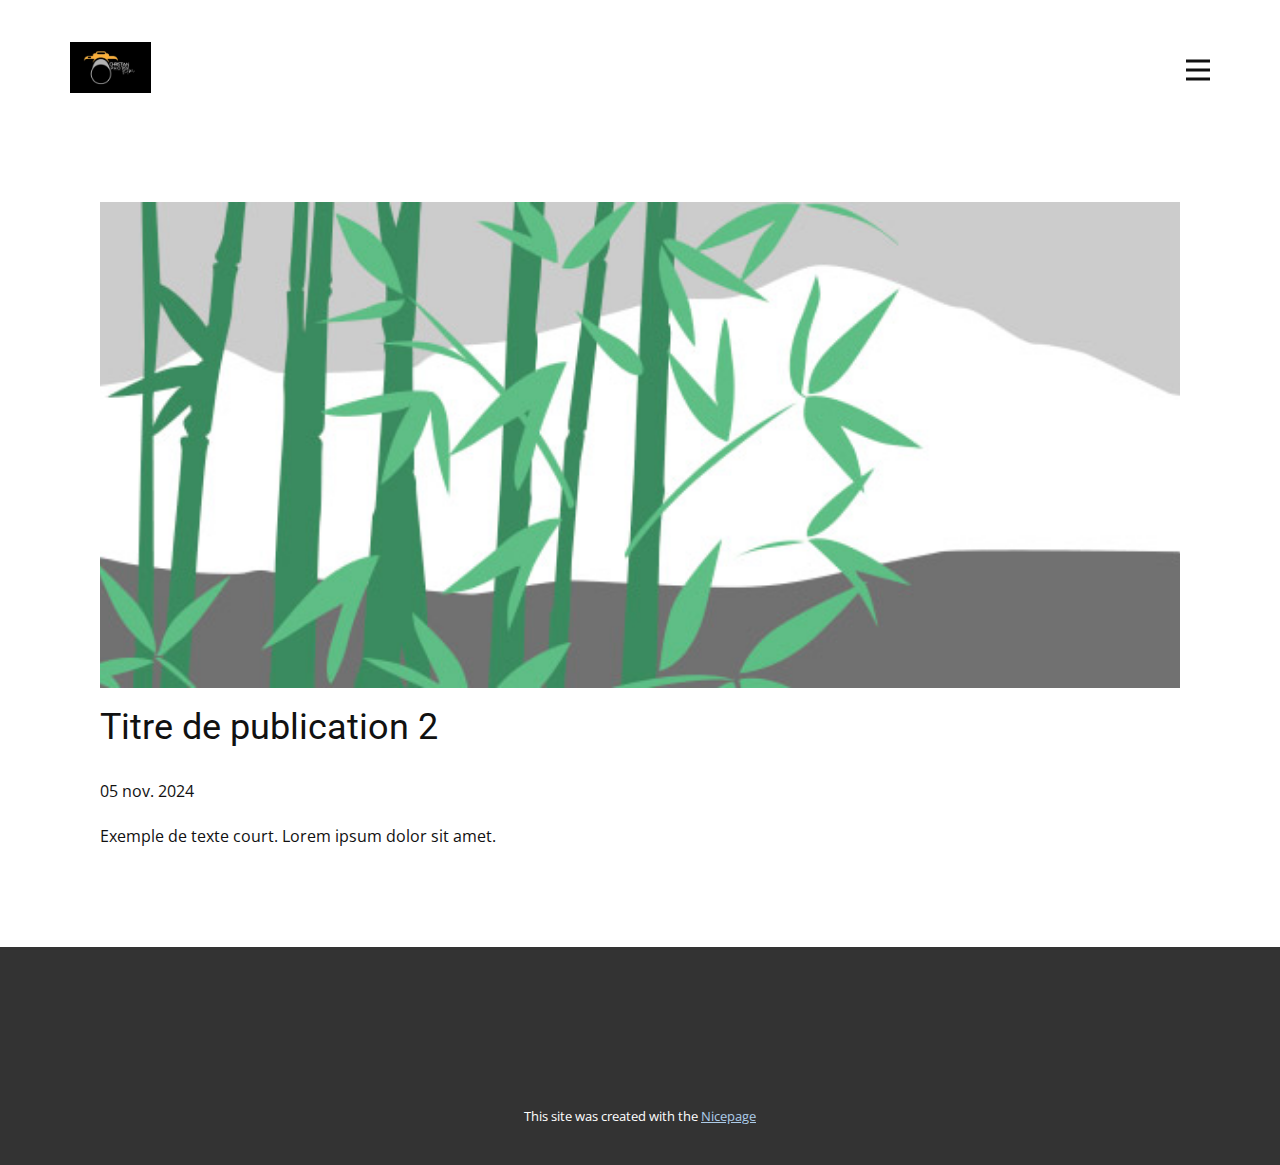
<file: blog/publication-1.html>
<!DOCTYPE html>
<html style="font-size: 16px;" lang="fr"><head>
    <meta name="viewport" content="width=device-width, initial-scale=1.0">
    <meta charset="utf-8">
    <meta name="keywords" content="Titre de publication 1">
    <meta name="description" content="">
    <title>Titre de publication 2</title>
    <link rel="stylesheet" href="../nicepage.css" media="screen">
<link rel="stylesheet" href="../Post-Template.css" media="screen">
    <script class="u-script" type="text/javascript" src="../jquery.js" defer=""></script>
    <script class="u-script" type="text/javascript" src="../nicepage.js" defer=""></script>
    <meta name="generator" content="Nicepage 6.20.0, nicepage.com">
    <link id="u-theme-google-font" rel="stylesheet" href="https://fonts.googleapis.com/css?family=Roboto:100,100i,300,300i,400,400i,500,500i,700,700i,900,900i|Open+Sans:300,300i,400,400i,500,500i,600,600i,700,700i,800,800i">
    
    
    
    <script type="application/ld+json">{
		"@context": "http://schema.org",
		"@type": "Organization",
		"name": "",
		"logo": "images/WhatsAppImage2024-11-01at21.37.52.jpeg"
}</script>
    <meta name="theme-color" content="#478ac9">
  <meta data-intl-tel-input-cdn-path="intlTelInput/"></head>
  <body data-path-to-root="./" data-include-products="false" class="u-body u-xl-mode" data-lang="fr"><header class="u-clearfix u-header u-header" id="sec-2e94"><div class="u-clearfix u-sheet u-sheet-1">
        <a href="#" class="u-image u-logo u-image-1" data-image-width="1600" data-image-height="998">
          <img src="../images/WhatsAppImage2024-11-01at21.37.52.jpeg" class="u-logo-image u-logo-image-1">
        </a>
        <nav class="u-menu u-menu-hamburger u-offcanvas u-menu-1" data-responsive-from="XL">
          <div class="menu-collapse" style="font-size: 1rem; letter-spacing: 0px;">
            <a class="u-button-style u-custom-left-right-menu-spacing u-custom-padding-bottom u-custom-top-bottom-menu-spacing u-nav-link u-text-active-palette-1-base u-text-hover-palette-2-base" href="#">
              <svg class="u-svg-link" viewBox="0 0 24 24"><use xlink:href="#menu-hamburger"></use></svg>
              <svg class="u-svg-content" version="1.1" id="menu-hamburger" viewBox="0 0 16 16" x="0px" y="0px" xmlns:xlink="http://www.w3.org/1999/xlink" xmlns="http://www.w3.org/2000/svg"><g><rect y="1" width="16" height="2"></rect><rect y="7" width="16" height="2"></rect><rect y="13" width="16" height="2"></rect>
</g></svg>
            </a>
          </div>
          <div class="u-nav-container">
            <ul class="u-nav u-unstyled u-nav-1"><li class="u-nav-item"><a class="u-button-style u-nav-link u-text-active-palette-1-base u-text-hover-palette-2-base" href="../" style="padding: 10px 20px;">Accueil</a>
</li><li class="u-nav-item"><a class="u-button-style u-nav-link u-text-active-palette-1-base u-text-hover-palette-2-base" href="../À-propos-de.html" style="padding: 10px 20px;">À propos de</a>
</li><li class="u-nav-item"><a class="u-button-style u-nav-link u-text-active-palette-1-base u-text-hover-palette-2-base" href="../Contact.html" style="padding: 10px 20px;">Contact</a>
</li></ul>
          </div>
          <div class="u-nav-container-collapse">
            <div class="u-black u-container-style u-inner-container-layout u-opacity u-opacity-95 u-sidenav">
              <div class="u-inner-container-layout u-sidenav-overflow">
                <div class="u-menu-close"></div>
                <ul class="u-align-center u-nav u-popupmenu-items u-unstyled u-nav-2"><li class="u-nav-item"><a class="u-button-style u-nav-link" href="../">Accueil</a>
</li><li class="u-nav-item"><a class="u-button-style u-nav-link" href="../À-propos-de.html">À propos de</a>
</li><li class="u-nav-item"><a class="u-button-style u-nav-link" href="../Contact.html">Contact</a>
</li></ul>
              </div>
            </div>
            <div class="u-black u-menu-overlay u-opacity u-opacity-70"></div>
          </div>
        </nav>
      </div></header>
    <section class="u-align-center u-clearfix u-section-1" id="sec-80dc">
      <div class="u-clearfix u-sheet u-valign-middle-md u-valign-middle-sm u-valign-middle-xs u-sheet-1"><!--post_details--><!--post_details_options_json--><!--{"source":""}--><!--/post_details_options_json--><!--blog_post-->
        <div class="u-container-style u-expanded-width u-post-details u-post-details-1">
          <div class="u-container-layout u-valign-middle u-container-layout-1"><!--blog_post_image-->
            <img alt="" class="u-blog-control u-expanded-width u-image u-image-default u-image-1" src="../images/68f64b9d.jpeg"><!--/blog_post_image--><!--blog_post_header-->
            <h2 class="u-blog-control u-text u-text-1">Titre de publication 2</h2><!--/blog_post_header--><!--blog_post_metadata-->
            <div class="u-blog-control u-metadata u-metadata-1"><!--blog_post_metadata_date-->
              <span class="u-meta-date u-meta-icon">05 nov. 2024</span><!--/blog_post_metadata_date--><!--blog_post_metadata_category-->
              <!--/blog_post_metadata_category--><!--blog_post_metadata_comments-->
              <!--/blog_post_metadata_comments-->
            </div><!--/blog_post_metadata--><!--blog_post_content-->
            <div class="u-align-justify u-blog-control u-post-content u-text u-text-2 fr-view">
  <p>Exemple de texte court. Lorem ipsum dolor sit amet.</p>
  </div><!--/blog_post_content-->
          </div>
        </div><!--/blog_post--><!--/post_details-->
      </div>
    </section>
    
    
    
    <footer class="u-align-center u-clearfix u-container-align-center u-footer u-grey-80 u-footer" id="sec-7581"><div class="u-clearfix u-sheet u-sheet-1"></div></footer>
    <section class="u-backlink u-clearfix u-grey-80">
      <p class="u-text">
        <span>This site was created with the </span>
        <a class="u-link" href="https://nicepage.com/" target="_blank" rel="nofollow">
          <span>Nicepage</span>
        </a>
      </p>
    </section>
  
</body></html>
</file>
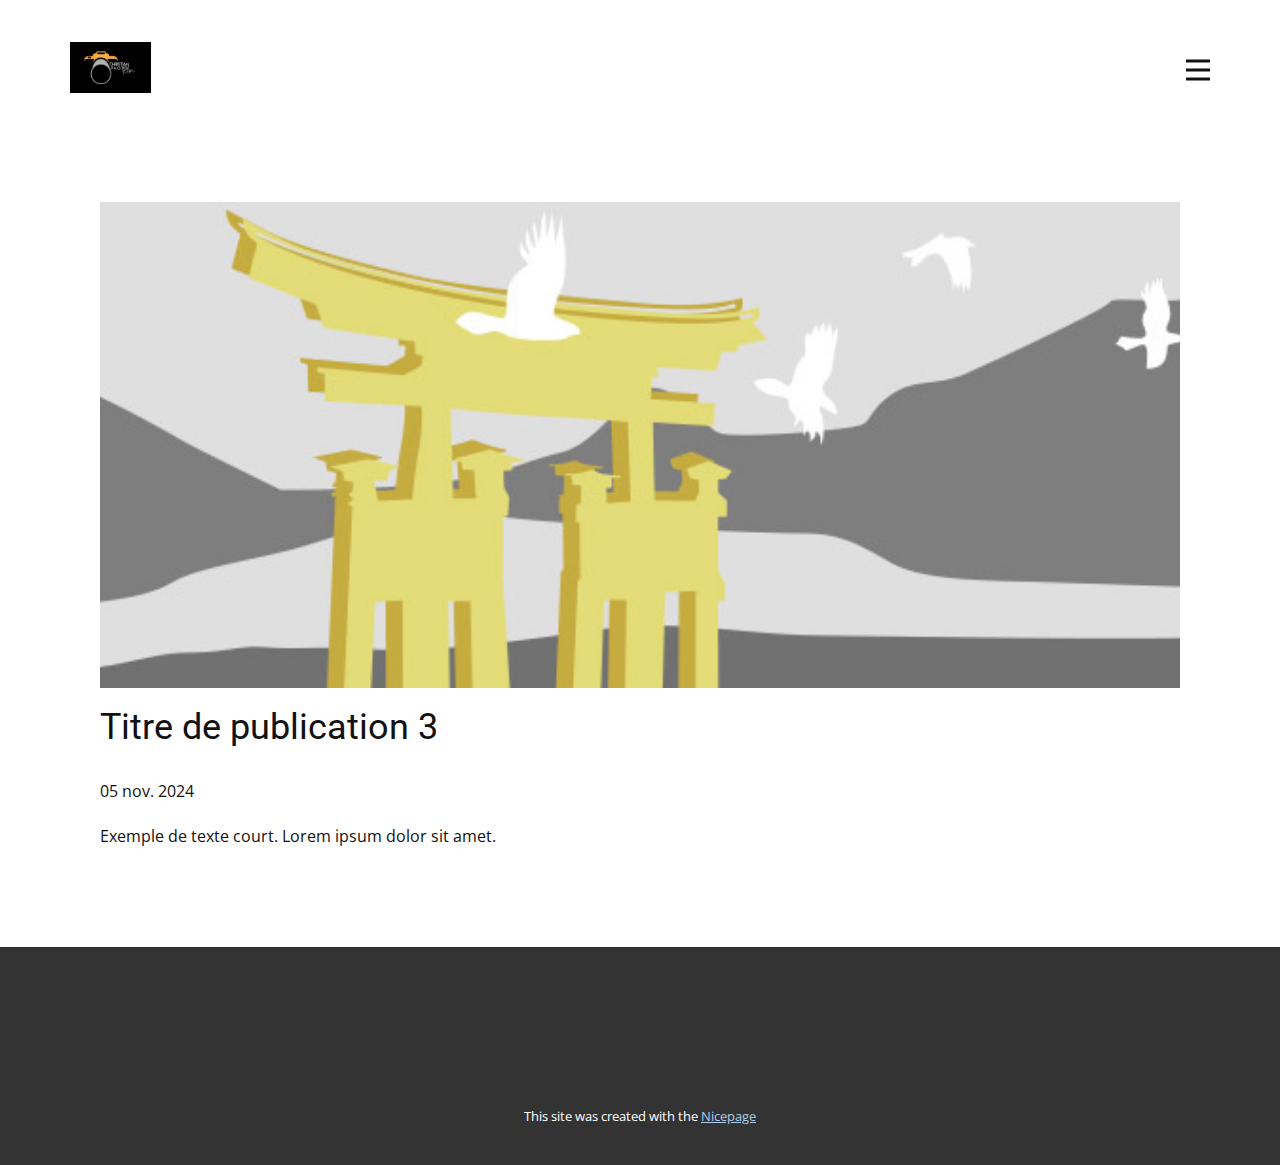
<file: blog/publication-2.html>
<!DOCTYPE html>
<html style="font-size: 16px;" lang="fr"><head>
    <meta name="viewport" content="width=device-width, initial-scale=1.0">
    <meta charset="utf-8">
    <meta name="keywords" content="Titre de publication 1">
    <meta name="description" content="">
    <title>Titre de publication 3</title>
    <link rel="stylesheet" href="../nicepage.css" media="screen">
<link rel="stylesheet" href="../Post-Template.css" media="screen">
    <script class="u-script" type="text/javascript" src="../jquery.js" defer=""></script>
    <script class="u-script" type="text/javascript" src="../nicepage.js" defer=""></script>
    <meta name="generator" content="Nicepage 6.20.0, nicepage.com">
    <link id="u-theme-google-font" rel="stylesheet" href="https://fonts.googleapis.com/css?family=Roboto:100,100i,300,300i,400,400i,500,500i,700,700i,900,900i|Open+Sans:300,300i,400,400i,500,500i,600,600i,700,700i,800,800i">
    
    
    
    <script type="application/ld+json">{
		"@context": "http://schema.org",
		"@type": "Organization",
		"name": "",
		"logo": "images/WhatsAppImage2024-11-01at21.37.52.jpeg"
}</script>
    <meta name="theme-color" content="#478ac9">
  <meta data-intl-tel-input-cdn-path="intlTelInput/"></head>
  <body data-path-to-root="./" data-include-products="false" class="u-body u-xl-mode" data-lang="fr"><header class="u-clearfix u-header u-header" id="sec-2e94"><div class="u-clearfix u-sheet u-sheet-1">
        <a href="#" class="u-image u-logo u-image-1" data-image-width="1600" data-image-height="998">
          <img src="../images/WhatsAppImage2024-11-01at21.37.52.jpeg" class="u-logo-image u-logo-image-1">
        </a>
        <nav class="u-menu u-menu-hamburger u-offcanvas u-menu-1" data-responsive-from="XL">
          <div class="menu-collapse" style="font-size: 1rem; letter-spacing: 0px;">
            <a class="u-button-style u-custom-left-right-menu-spacing u-custom-padding-bottom u-custom-top-bottom-menu-spacing u-nav-link u-text-active-palette-1-base u-text-hover-palette-2-base" href="#">
              <svg class="u-svg-link" viewBox="0 0 24 24"><use xlink:href="#menu-hamburger"></use></svg>
              <svg class="u-svg-content" version="1.1" id="menu-hamburger" viewBox="0 0 16 16" x="0px" y="0px" xmlns:xlink="http://www.w3.org/1999/xlink" xmlns="http://www.w3.org/2000/svg"><g><rect y="1" width="16" height="2"></rect><rect y="7" width="16" height="2"></rect><rect y="13" width="16" height="2"></rect>
</g></svg>
            </a>
          </div>
          <div class="u-nav-container">
            <ul class="u-nav u-unstyled u-nav-1"><li class="u-nav-item"><a class="u-button-style u-nav-link u-text-active-palette-1-base u-text-hover-palette-2-base" href="../" style="padding: 10px 20px;">Accueil</a>
</li><li class="u-nav-item"><a class="u-button-style u-nav-link u-text-active-palette-1-base u-text-hover-palette-2-base" href="../À-propos-de.html" style="padding: 10px 20px;">À propos de</a>
</li><li class="u-nav-item"><a class="u-button-style u-nav-link u-text-active-palette-1-base u-text-hover-palette-2-base" href="../Contact.html" style="padding: 10px 20px;">Contact</a>
</li></ul>
          </div>
          <div class="u-nav-container-collapse">
            <div class="u-black u-container-style u-inner-container-layout u-opacity u-opacity-95 u-sidenav">
              <div class="u-inner-container-layout u-sidenav-overflow">
                <div class="u-menu-close"></div>
                <ul class="u-align-center u-nav u-popupmenu-items u-unstyled u-nav-2"><li class="u-nav-item"><a class="u-button-style u-nav-link" href="../">Accueil</a>
</li><li class="u-nav-item"><a class="u-button-style u-nav-link" href="../À-propos-de.html">À propos de</a>
</li><li class="u-nav-item"><a class="u-button-style u-nav-link" href="../Contact.html">Contact</a>
</li></ul>
              </div>
            </div>
            <div class="u-black u-menu-overlay u-opacity u-opacity-70"></div>
          </div>
        </nav>
      </div></header>
    <section class="u-align-center u-clearfix u-section-1" id="sec-80dc">
      <div class="u-clearfix u-sheet u-valign-middle-md u-valign-middle-sm u-valign-middle-xs u-sheet-1"><!--post_details--><!--post_details_options_json--><!--{"source":""}--><!--/post_details_options_json--><!--blog_post-->
        <div class="u-container-style u-expanded-width u-post-details u-post-details-1">
          <div class="u-container-layout u-valign-middle u-container-layout-1"><!--blog_post_image-->
            <img alt="" class="u-blog-control u-expanded-width u-image u-image-default u-image-1" src="../images/8ad73f3c.jpeg"><!--/blog_post_image--><!--blog_post_header-->
            <h2 class="u-blog-control u-text u-text-1">Titre de publication 3</h2><!--/blog_post_header--><!--blog_post_metadata-->
            <div class="u-blog-control u-metadata u-metadata-1"><!--blog_post_metadata_date-->
              <span class="u-meta-date u-meta-icon">05 nov. 2024</span><!--/blog_post_metadata_date--><!--blog_post_metadata_category-->
              <!--/blog_post_metadata_category--><!--blog_post_metadata_comments-->
              <!--/blog_post_metadata_comments-->
            </div><!--/blog_post_metadata--><!--blog_post_content-->
            <div class="u-align-justify u-blog-control u-post-content u-text u-text-2 fr-view">
  <p>Exemple de texte court. Lorem ipsum dolor sit amet.</p>
  </div><!--/blog_post_content-->
          </div>
        </div><!--/blog_post--><!--/post_details-->
      </div>
    </section>
    
    
    
    <footer class="u-align-center u-clearfix u-container-align-center u-footer u-grey-80 u-footer" id="sec-7581"><div class="u-clearfix u-sheet u-sheet-1"></div></footer>
    <section class="u-backlink u-clearfix u-grey-80">
      <p class="u-text">
        <span>This site was created with the </span>
        <a class="u-link" href="https://nicepage.com/" target="_blank" rel="nofollow">
          <span>Nicepage</span>
        </a>
      </p>
    </section>
  
</body></html>
</file>
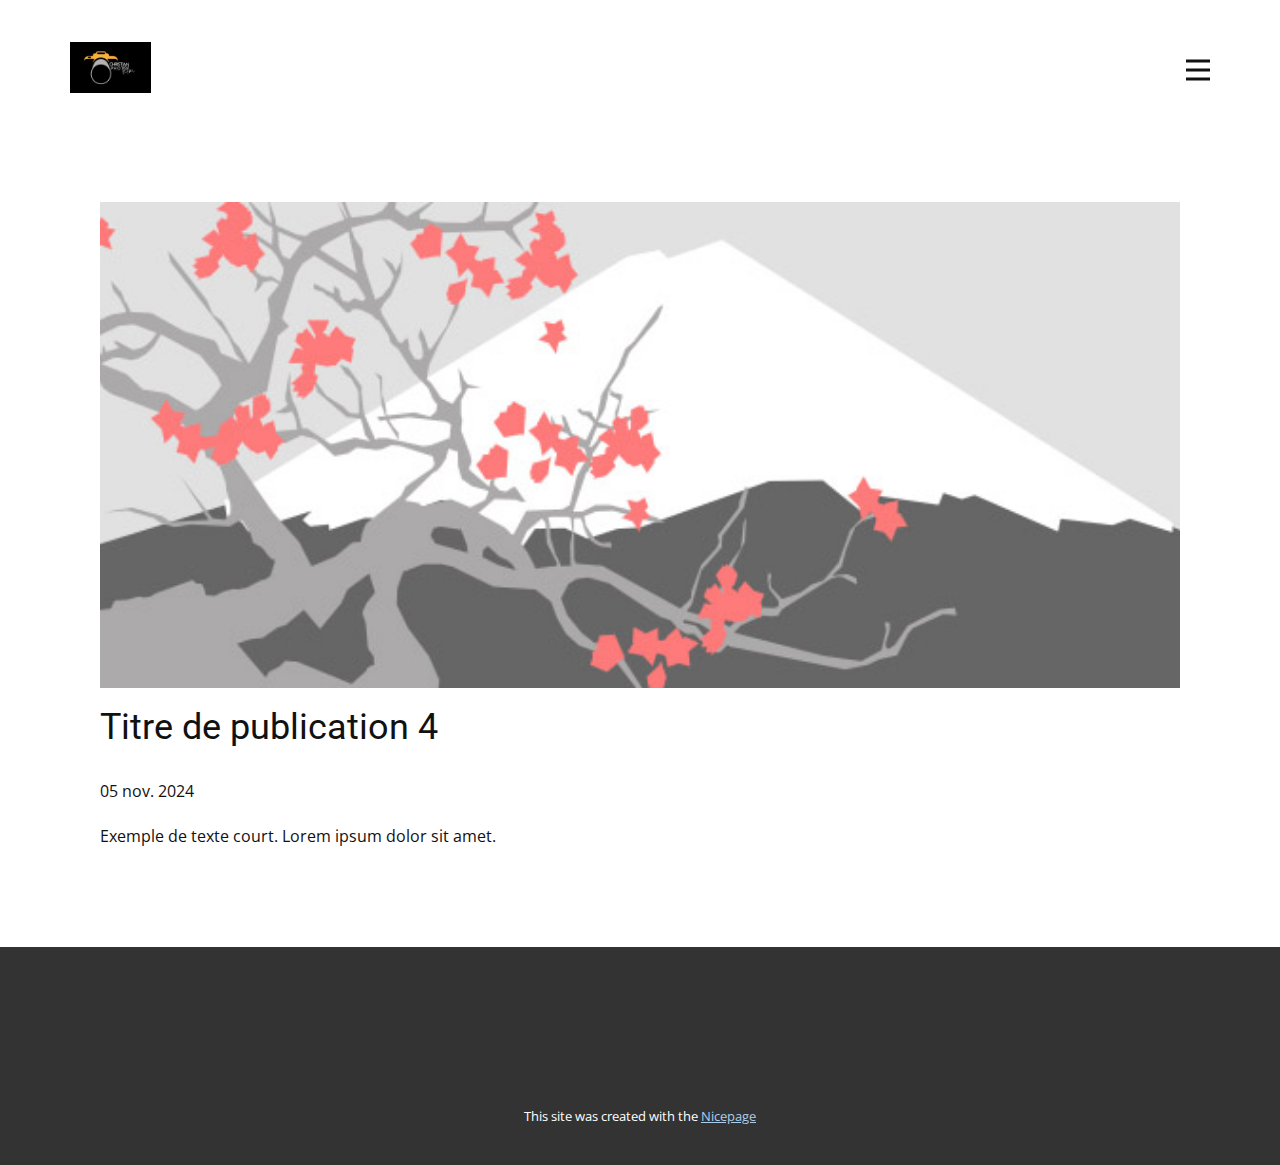
<file: blog/publication-3.html>
<!DOCTYPE html>
<html style="font-size: 16px;" lang="fr"><head>
    <meta name="viewport" content="width=device-width, initial-scale=1.0">
    <meta charset="utf-8">
    <meta name="keywords" content="Titre de publication 1">
    <meta name="description" content="">
    <title>Titre de publication 4</title>
    <link rel="stylesheet" href="../nicepage.css" media="screen">
<link rel="stylesheet" href="../Post-Template.css" media="screen">
    <script class="u-script" type="text/javascript" src="../jquery.js" defer=""></script>
    <script class="u-script" type="text/javascript" src="../nicepage.js" defer=""></script>
    <meta name="generator" content="Nicepage 6.20.0, nicepage.com">
    <link id="u-theme-google-font" rel="stylesheet" href="https://fonts.googleapis.com/css?family=Roboto:100,100i,300,300i,400,400i,500,500i,700,700i,900,900i|Open+Sans:300,300i,400,400i,500,500i,600,600i,700,700i,800,800i">
    
    
    
    <script type="application/ld+json">{
		"@context": "http://schema.org",
		"@type": "Organization",
		"name": "",
		"logo": "images/WhatsAppImage2024-11-01at21.37.52.jpeg"
}</script>
    <meta name="theme-color" content="#478ac9">
  <meta data-intl-tel-input-cdn-path="intlTelInput/"></head>
  <body data-path-to-root="./" data-include-products="false" class="u-body u-xl-mode" data-lang="fr"><header class="u-clearfix u-header u-header" id="sec-2e94"><div class="u-clearfix u-sheet u-sheet-1">
        <a href="#" class="u-image u-logo u-image-1" data-image-width="1600" data-image-height="998">
          <img src="../images/WhatsAppImage2024-11-01at21.37.52.jpeg" class="u-logo-image u-logo-image-1">
        </a>
        <nav class="u-menu u-menu-hamburger u-offcanvas u-menu-1" data-responsive-from="XL">
          <div class="menu-collapse" style="font-size: 1rem; letter-spacing: 0px;">
            <a class="u-button-style u-custom-left-right-menu-spacing u-custom-padding-bottom u-custom-top-bottom-menu-spacing u-nav-link u-text-active-palette-1-base u-text-hover-palette-2-base" href="#">
              <svg class="u-svg-link" viewBox="0 0 24 24"><use xlink:href="#menu-hamburger"></use></svg>
              <svg class="u-svg-content" version="1.1" id="menu-hamburger" viewBox="0 0 16 16" x="0px" y="0px" xmlns:xlink="http://www.w3.org/1999/xlink" xmlns="http://www.w3.org/2000/svg"><g><rect y="1" width="16" height="2"></rect><rect y="7" width="16" height="2"></rect><rect y="13" width="16" height="2"></rect>
</g></svg>
            </a>
          </div>
          <div class="u-nav-container">
            <ul class="u-nav u-unstyled u-nav-1"><li class="u-nav-item"><a class="u-button-style u-nav-link u-text-active-palette-1-base u-text-hover-palette-2-base" href="../" style="padding: 10px 20px;">Accueil</a>
</li><li class="u-nav-item"><a class="u-button-style u-nav-link u-text-active-palette-1-base u-text-hover-palette-2-base" href="../À-propos-de.html" style="padding: 10px 20px;">À propos de</a>
</li><li class="u-nav-item"><a class="u-button-style u-nav-link u-text-active-palette-1-base u-text-hover-palette-2-base" href="../Contact.html" style="padding: 10px 20px;">Contact</a>
</li></ul>
          </div>
          <div class="u-nav-container-collapse">
            <div class="u-black u-container-style u-inner-container-layout u-opacity u-opacity-95 u-sidenav">
              <div class="u-inner-container-layout u-sidenav-overflow">
                <div class="u-menu-close"></div>
                <ul class="u-align-center u-nav u-popupmenu-items u-unstyled u-nav-2"><li class="u-nav-item"><a class="u-button-style u-nav-link" href="../">Accueil</a>
</li><li class="u-nav-item"><a class="u-button-style u-nav-link" href="../À-propos-de.html">À propos de</a>
</li><li class="u-nav-item"><a class="u-button-style u-nav-link" href="../Contact.html">Contact</a>
</li></ul>
              </div>
            </div>
            <div class="u-black u-menu-overlay u-opacity u-opacity-70"></div>
          </div>
        </nav>
      </div></header>
    <section class="u-align-center u-clearfix u-section-1" id="sec-80dc">
      <div class="u-clearfix u-sheet u-valign-middle-md u-valign-middle-sm u-valign-middle-xs u-sheet-1"><!--post_details--><!--post_details_options_json--><!--{"source":""}--><!--/post_details_options_json--><!--blog_post-->
        <div class="u-container-style u-expanded-width u-post-details u-post-details-1">
          <div class="u-container-layout u-valign-middle u-container-layout-1"><!--blog_post_image-->
            <img alt="" class="u-blog-control u-expanded-width u-image u-image-default u-image-1" src="../images/0fd3416c.jpeg"><!--/blog_post_image--><!--blog_post_header-->
            <h2 class="u-blog-control u-text u-text-1">Titre de publication 4</h2><!--/blog_post_header--><!--blog_post_metadata-->
            <div class="u-blog-control u-metadata u-metadata-1"><!--blog_post_metadata_date-->
              <span class="u-meta-date u-meta-icon">05 nov. 2024</span><!--/blog_post_metadata_date--><!--blog_post_metadata_category-->
              <!--/blog_post_metadata_category--><!--blog_post_metadata_comments-->
              <!--/blog_post_metadata_comments-->
            </div><!--/blog_post_metadata--><!--blog_post_content-->
            <div class="u-align-justify u-blog-control u-post-content u-text u-text-2 fr-view">
  <p>Exemple de texte court. Lorem ipsum dolor sit amet.</p>
  </div><!--/blog_post_content-->
          </div>
        </div><!--/blog_post--><!--/post_details-->
      </div>
    </section>
    
    
    
    <footer class="u-align-center u-clearfix u-container-align-center u-footer u-grey-80 u-footer" id="sec-7581"><div class="u-clearfix u-sheet u-sheet-1"></div></footer>
    <section class="u-backlink u-clearfix u-grey-80">
      <p class="u-text">
        <span>This site was created with the </span>
        <a class="u-link" href="https://nicepage.com/" target="_blank" rel="nofollow">
          <span>Nicepage</span>
        </a>
      </p>
    </section>
  
</body></html>
</file>
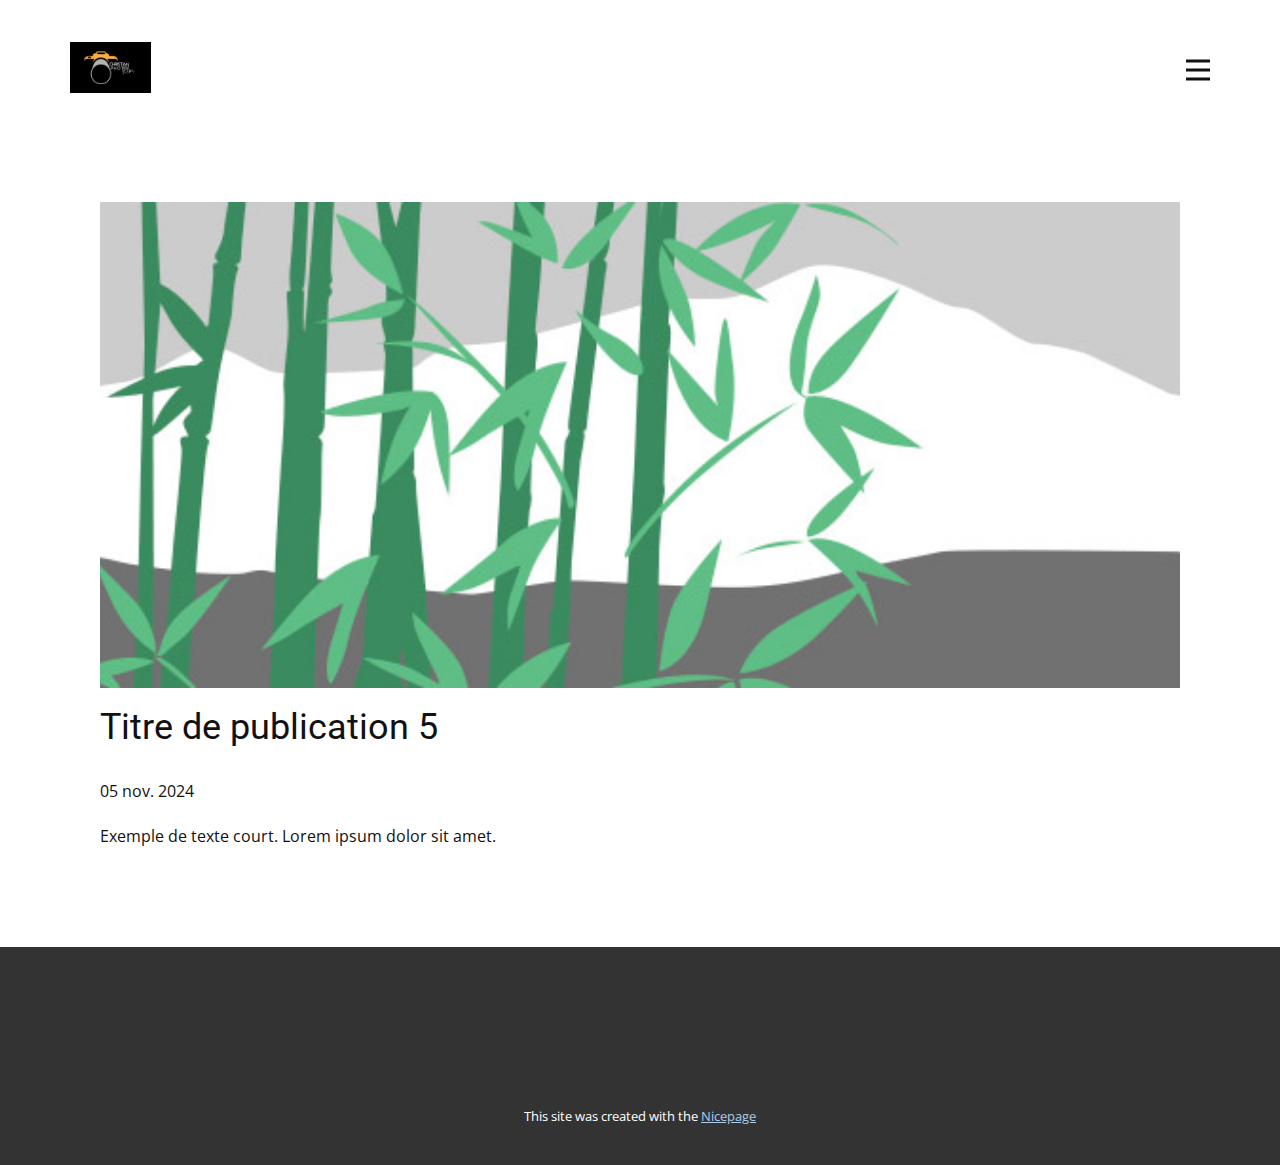
<file: blog/publication-4.html>
<!DOCTYPE html>
<html style="font-size: 16px;" lang="fr"><head>
    <meta name="viewport" content="width=device-width, initial-scale=1.0">
    <meta charset="utf-8">
    <meta name="keywords" content="Titre de publication 1">
    <meta name="description" content="">
    <title>Titre de publication 5</title>
    <link rel="stylesheet" href="../nicepage.css" media="screen">
<link rel="stylesheet" href="../Post-Template.css" media="screen">
    <script class="u-script" type="text/javascript" src="../jquery.js" defer=""></script>
    <script class="u-script" type="text/javascript" src="../nicepage.js" defer=""></script>
    <meta name="generator" content="Nicepage 6.20.0, nicepage.com">
    <link id="u-theme-google-font" rel="stylesheet" href="https://fonts.googleapis.com/css?family=Roboto:100,100i,300,300i,400,400i,500,500i,700,700i,900,900i|Open+Sans:300,300i,400,400i,500,500i,600,600i,700,700i,800,800i">
    
    
    
    <script type="application/ld+json">{
		"@context": "http://schema.org",
		"@type": "Organization",
		"name": "",
		"logo": "images/WhatsAppImage2024-11-01at21.37.52.jpeg"
}</script>
    <meta name="theme-color" content="#478ac9">
  <meta data-intl-tel-input-cdn-path="intlTelInput/"></head>
  <body data-path-to-root="./" data-include-products="false" class="u-body u-xl-mode" data-lang="fr"><header class="u-clearfix u-header u-header" id="sec-2e94"><div class="u-clearfix u-sheet u-sheet-1">
        <a href="#" class="u-image u-logo u-image-1" data-image-width="1600" data-image-height="998">
          <img src="../images/WhatsAppImage2024-11-01at21.37.52.jpeg" class="u-logo-image u-logo-image-1">
        </a>
        <nav class="u-menu u-menu-hamburger u-offcanvas u-menu-1" data-responsive-from="XL">
          <div class="menu-collapse" style="font-size: 1rem; letter-spacing: 0px;">
            <a class="u-button-style u-custom-left-right-menu-spacing u-custom-padding-bottom u-custom-top-bottom-menu-spacing u-nav-link u-text-active-palette-1-base u-text-hover-palette-2-base" href="#">
              <svg class="u-svg-link" viewBox="0 0 24 24"><use xlink:href="#menu-hamburger"></use></svg>
              <svg class="u-svg-content" version="1.1" id="menu-hamburger" viewBox="0 0 16 16" x="0px" y="0px" xmlns:xlink="http://www.w3.org/1999/xlink" xmlns="http://www.w3.org/2000/svg"><g><rect y="1" width="16" height="2"></rect><rect y="7" width="16" height="2"></rect><rect y="13" width="16" height="2"></rect>
</g></svg>
            </a>
          </div>
          <div class="u-nav-container">
            <ul class="u-nav u-unstyled u-nav-1"><li class="u-nav-item"><a class="u-button-style u-nav-link u-text-active-palette-1-base u-text-hover-palette-2-base" href="../" style="padding: 10px 20px;">Accueil</a>
</li><li class="u-nav-item"><a class="u-button-style u-nav-link u-text-active-palette-1-base u-text-hover-palette-2-base" href="../À-propos-de.html" style="padding: 10px 20px;">À propos de</a>
</li><li class="u-nav-item"><a class="u-button-style u-nav-link u-text-active-palette-1-base u-text-hover-palette-2-base" href="../Contact.html" style="padding: 10px 20px;">Contact</a>
</li></ul>
          </div>
          <div class="u-nav-container-collapse">
            <div class="u-black u-container-style u-inner-container-layout u-opacity u-opacity-95 u-sidenav">
              <div class="u-inner-container-layout u-sidenav-overflow">
                <div class="u-menu-close"></div>
                <ul class="u-align-center u-nav u-popupmenu-items u-unstyled u-nav-2"><li class="u-nav-item"><a class="u-button-style u-nav-link" href="../">Accueil</a>
</li><li class="u-nav-item"><a class="u-button-style u-nav-link" href="../À-propos-de.html">À propos de</a>
</li><li class="u-nav-item"><a class="u-button-style u-nav-link" href="../Contact.html">Contact</a>
</li></ul>
              </div>
            </div>
            <div class="u-black u-menu-overlay u-opacity u-opacity-70"></div>
          </div>
        </nav>
      </div></header>
    <section class="u-align-center u-clearfix u-section-1" id="sec-80dc">
      <div class="u-clearfix u-sheet u-valign-middle-md u-valign-middle-sm u-valign-middle-xs u-sheet-1"><!--post_details--><!--post_details_options_json--><!--{"source":""}--><!--/post_details_options_json--><!--blog_post-->
        <div class="u-container-style u-expanded-width u-post-details u-post-details-1">
          <div class="u-container-layout u-valign-middle u-container-layout-1"><!--blog_post_image-->
            <img alt="" class="u-blog-control u-expanded-width u-image u-image-default u-image-1" src="../images/68f64b9d.jpeg"><!--/blog_post_image--><!--blog_post_header-->
            <h2 class="u-blog-control u-text u-text-1">Titre de publication 5</h2><!--/blog_post_header--><!--blog_post_metadata-->
            <div class="u-blog-control u-metadata u-metadata-1"><!--blog_post_metadata_date-->
              <span class="u-meta-date u-meta-icon">05 nov. 2024</span><!--/blog_post_metadata_date--><!--blog_post_metadata_category-->
              <!--/blog_post_metadata_category--><!--blog_post_metadata_comments-->
              <!--/blog_post_metadata_comments-->
            </div><!--/blog_post_metadata--><!--blog_post_content-->
            <div class="u-align-justify u-blog-control u-post-content u-text u-text-2 fr-view">
  <p>Exemple de texte court. Lorem ipsum dolor sit amet.</p>
  </div><!--/blog_post_content-->
          </div>
        </div><!--/blog_post--><!--/post_details-->
      </div>
    </section>
    
    
    
    <footer class="u-align-center u-clearfix u-container-align-center u-footer u-grey-80 u-footer" id="sec-7581"><div class="u-clearfix u-sheet u-sheet-1"></div></footer>
    <section class="u-backlink u-clearfix u-grey-80">
      <p class="u-text">
        <span>This site was created with the </span>
        <a class="u-link" href="https://nicepage.com/" target="_blank" rel="nofollow">
          <span>Nicepage</span>
        </a>
      </p>
    </section>
  
</body></html>
</file>
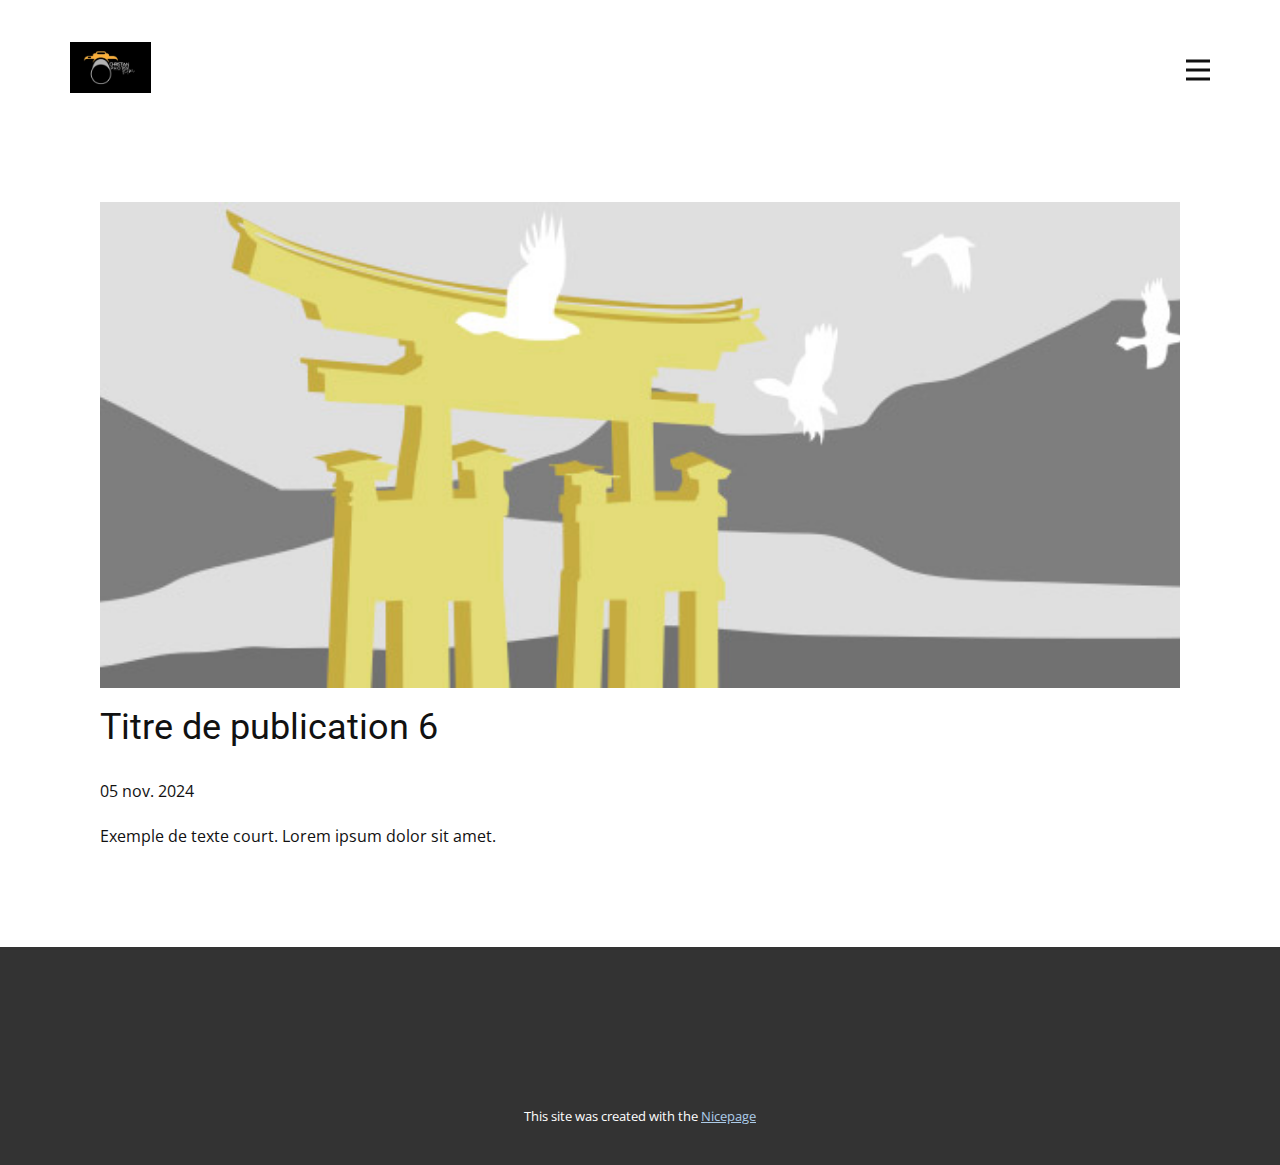
<file: blog/publication-5.html>
<!DOCTYPE html>
<html style="font-size: 16px;" lang="fr"><head>
    <meta name="viewport" content="width=device-width, initial-scale=1.0">
    <meta charset="utf-8">
    <meta name="keywords" content="Titre de publication 1">
    <meta name="description" content="">
    <title>Titre de publication 6</title>
    <link rel="stylesheet" href="../nicepage.css" media="screen">
<link rel="stylesheet" href="../Post-Template.css" media="screen">
    <script class="u-script" type="text/javascript" src="../jquery.js" defer=""></script>
    <script class="u-script" type="text/javascript" src="../nicepage.js" defer=""></script>
    <meta name="generator" content="Nicepage 6.20.0, nicepage.com">
    <link id="u-theme-google-font" rel="stylesheet" href="https://fonts.googleapis.com/css?family=Roboto:100,100i,300,300i,400,400i,500,500i,700,700i,900,900i|Open+Sans:300,300i,400,400i,500,500i,600,600i,700,700i,800,800i">
    
    
    
    <script type="application/ld+json">{
		"@context": "http://schema.org",
		"@type": "Organization",
		"name": "",
		"logo": "images/WhatsAppImage2024-11-01at21.37.52.jpeg"
}</script>
    <meta name="theme-color" content="#478ac9">
  <meta data-intl-tel-input-cdn-path="intlTelInput/"></head>
  <body data-path-to-root="./" data-include-products="false" class="u-body u-xl-mode" data-lang="fr"><header class="u-clearfix u-header u-header" id="sec-2e94"><div class="u-clearfix u-sheet u-sheet-1">
        <a href="#" class="u-image u-logo u-image-1" data-image-width="1600" data-image-height="998">
          <img src="../images/WhatsAppImage2024-11-01at21.37.52.jpeg" class="u-logo-image u-logo-image-1">
        </a>
        <nav class="u-menu u-menu-hamburger u-offcanvas u-menu-1" data-responsive-from="XL">
          <div class="menu-collapse" style="font-size: 1rem; letter-spacing: 0px;">
            <a class="u-button-style u-custom-left-right-menu-spacing u-custom-padding-bottom u-custom-top-bottom-menu-spacing u-nav-link u-text-active-palette-1-base u-text-hover-palette-2-base" href="#">
              <svg class="u-svg-link" viewBox="0 0 24 24"><use xlink:href="#menu-hamburger"></use></svg>
              <svg class="u-svg-content" version="1.1" id="menu-hamburger" viewBox="0 0 16 16" x="0px" y="0px" xmlns:xlink="http://www.w3.org/1999/xlink" xmlns="http://www.w3.org/2000/svg"><g><rect y="1" width="16" height="2"></rect><rect y="7" width="16" height="2"></rect><rect y="13" width="16" height="2"></rect>
</g></svg>
            </a>
          </div>
          <div class="u-nav-container">
            <ul class="u-nav u-unstyled u-nav-1"><li class="u-nav-item"><a class="u-button-style u-nav-link u-text-active-palette-1-base u-text-hover-palette-2-base" href="../" style="padding: 10px 20px;">Accueil</a>
</li><li class="u-nav-item"><a class="u-button-style u-nav-link u-text-active-palette-1-base u-text-hover-palette-2-base" href="../À-propos-de.html" style="padding: 10px 20px;">À propos de</a>
</li><li class="u-nav-item"><a class="u-button-style u-nav-link u-text-active-palette-1-base u-text-hover-palette-2-base" href="../Contact.html" style="padding: 10px 20px;">Contact</a>
</li></ul>
          </div>
          <div class="u-nav-container-collapse">
            <div class="u-black u-container-style u-inner-container-layout u-opacity u-opacity-95 u-sidenav">
              <div class="u-inner-container-layout u-sidenav-overflow">
                <div class="u-menu-close"></div>
                <ul class="u-align-center u-nav u-popupmenu-items u-unstyled u-nav-2"><li class="u-nav-item"><a class="u-button-style u-nav-link" href="../">Accueil</a>
</li><li class="u-nav-item"><a class="u-button-style u-nav-link" href="../À-propos-de.html">À propos de</a>
</li><li class="u-nav-item"><a class="u-button-style u-nav-link" href="../Contact.html">Contact</a>
</li></ul>
              </div>
            </div>
            <div class="u-black u-menu-overlay u-opacity u-opacity-70"></div>
          </div>
        </nav>
      </div></header>
    <section class="u-align-center u-clearfix u-section-1" id="sec-80dc">
      <div class="u-clearfix u-sheet u-valign-middle-md u-valign-middle-sm u-valign-middle-xs u-sheet-1"><!--post_details--><!--post_details_options_json--><!--{"source":""}--><!--/post_details_options_json--><!--blog_post-->
        <div class="u-container-style u-expanded-width u-post-details u-post-details-1">
          <div class="u-container-layout u-valign-middle u-container-layout-1"><!--blog_post_image-->
            <img alt="" class="u-blog-control u-expanded-width u-image u-image-default u-image-1" src="../images/8ad73f3c.jpeg"><!--/blog_post_image--><!--blog_post_header-->
            <h2 class="u-blog-control u-text u-text-1">Titre de publication 6</h2><!--/blog_post_header--><!--blog_post_metadata-->
            <div class="u-blog-control u-metadata u-metadata-1"><!--blog_post_metadata_date-->
              <span class="u-meta-date u-meta-icon">05 nov. 2024</span><!--/blog_post_metadata_date--><!--blog_post_metadata_category-->
              <!--/blog_post_metadata_category--><!--blog_post_metadata_comments-->
              <!--/blog_post_metadata_comments-->
            </div><!--/blog_post_metadata--><!--blog_post_content-->
            <div class="u-align-justify u-blog-control u-post-content u-text u-text-2 fr-view">
  <p>Exemple de texte court. Lorem ipsum dolor sit amet.</p>
  </div><!--/blog_post_content-->
          </div>
        </div><!--/blog_post--><!--/post_details-->
      </div>
    </section>
    
    
    
    <footer class="u-align-center u-clearfix u-container-align-center u-footer u-grey-80 u-footer" id="sec-7581"><div class="u-clearfix u-sheet u-sheet-1"></div></footer>
    <section class="u-backlink u-clearfix u-grey-80">
      <p class="u-text">
        <span>This site was created with the </span>
        <a class="u-link" href="https://nicepage.com/" target="_blank" rel="nofollow">
          <span>Nicepage</span>
        </a>
      </p>
    </section>
  
</body></html>
</file>
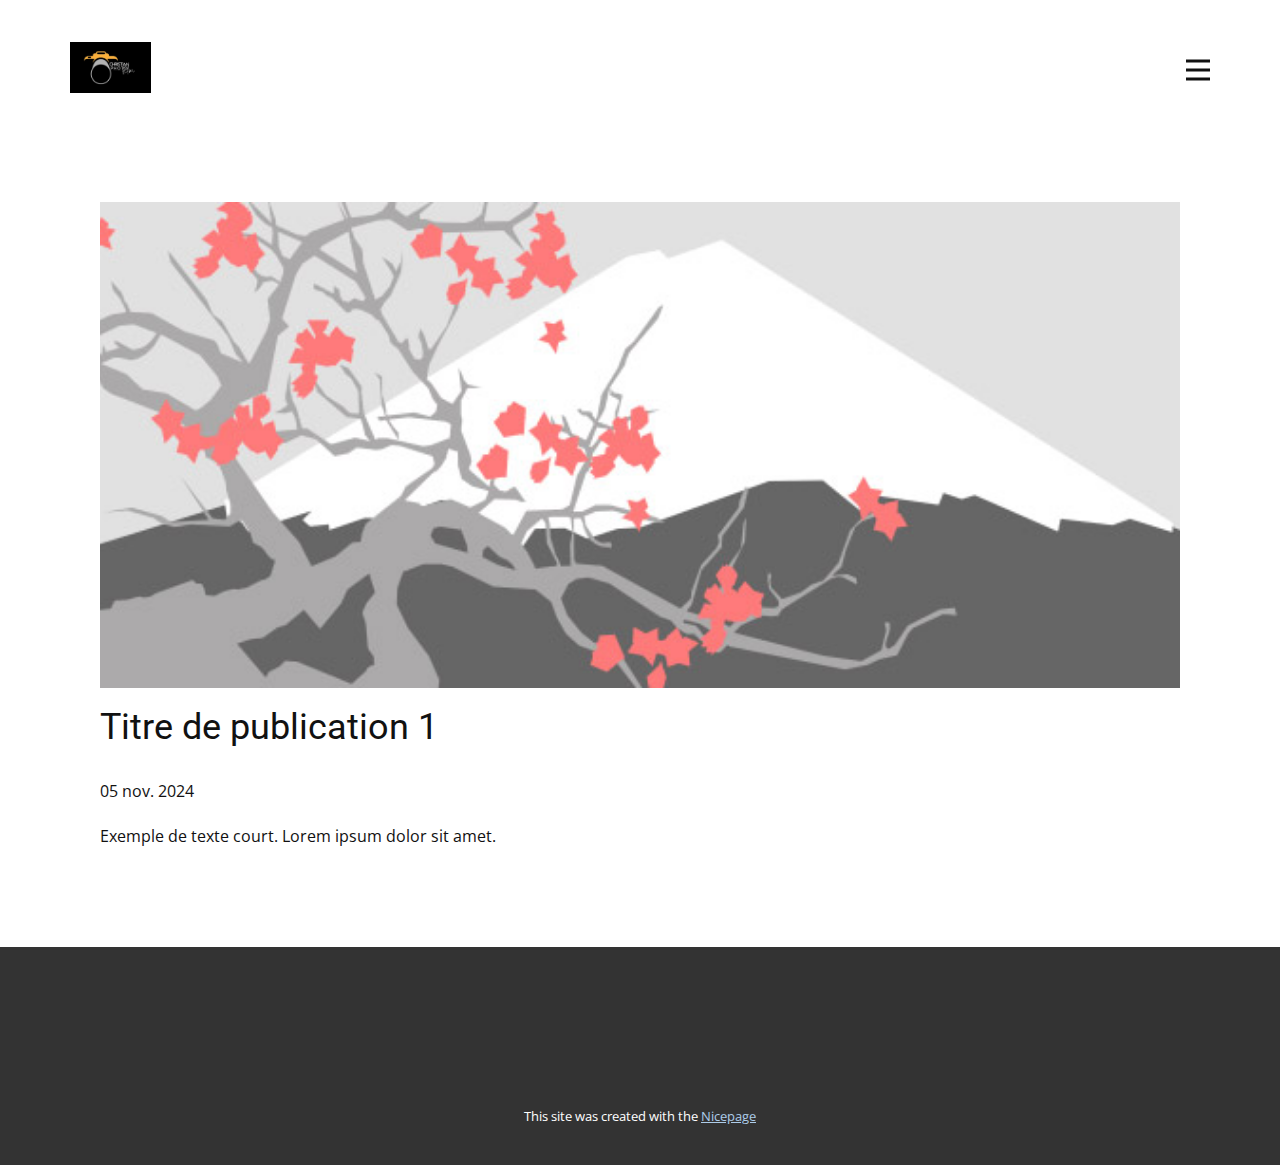
<file: blog/publication.html>
<!DOCTYPE html>
<html style="font-size: 16px;" lang="fr"><head>
    <meta name="viewport" content="width=device-width, initial-scale=1.0">
    <meta charset="utf-8">
    <meta name="keywords" content="Titre de publication 1">
    <meta name="description" content="">
    <title>Titre de publication 1</title>
    <link rel="stylesheet" href="../nicepage.css" media="screen">
<link rel="stylesheet" href="../Post-Template.css" media="screen">
    <script class="u-script" type="text/javascript" src="../jquery.js" defer=""></script>
    <script class="u-script" type="text/javascript" src="../nicepage.js" defer=""></script>
    <meta name="generator" content="Nicepage 6.20.0, nicepage.com">
    <link id="u-theme-google-font" rel="stylesheet" href="https://fonts.googleapis.com/css?family=Roboto:100,100i,300,300i,400,400i,500,500i,700,700i,900,900i|Open+Sans:300,300i,400,400i,500,500i,600,600i,700,700i,800,800i">
    
    
    
    <script type="application/ld+json">{
		"@context": "http://schema.org",
		"@type": "Organization",
		"name": "",
		"logo": "images/WhatsAppImage2024-11-01at21.37.52.jpeg"
}</script>
    <meta name="theme-color" content="#478ac9">
  <meta data-intl-tel-input-cdn-path="intlTelInput/"></head>
  <body data-path-to-root="./" data-include-products="false" class="u-body u-xl-mode" data-lang="fr"><header class="u-clearfix u-header u-header" id="sec-2e94"><div class="u-clearfix u-sheet u-sheet-1">
        <a href="#" class="u-image u-logo u-image-1" data-image-width="1600" data-image-height="998">
          <img src="../images/WhatsAppImage2024-11-01at21.37.52.jpeg" class="u-logo-image u-logo-image-1">
        </a>
        <nav class="u-menu u-menu-hamburger u-offcanvas u-menu-1" data-responsive-from="XL">
          <div class="menu-collapse" style="font-size: 1rem; letter-spacing: 0px;">
            <a class="u-button-style u-custom-left-right-menu-spacing u-custom-padding-bottom u-custom-top-bottom-menu-spacing u-nav-link u-text-active-palette-1-base u-text-hover-palette-2-base" href="#">
              <svg class="u-svg-link" viewBox="0 0 24 24"><use xlink:href="#menu-hamburger"></use></svg>
              <svg class="u-svg-content" version="1.1" id="menu-hamburger" viewBox="0 0 16 16" x="0px" y="0px" xmlns:xlink="http://www.w3.org/1999/xlink" xmlns="http://www.w3.org/2000/svg"><g><rect y="1" width="16" height="2"></rect><rect y="7" width="16" height="2"></rect><rect y="13" width="16" height="2"></rect>
</g></svg>
            </a>
          </div>
          <div class="u-nav-container">
            <ul class="u-nav u-unstyled u-nav-1"><li class="u-nav-item"><a class="u-button-style u-nav-link u-text-active-palette-1-base u-text-hover-palette-2-base" href="../" style="padding: 10px 20px;">Accueil</a>
</li><li class="u-nav-item"><a class="u-button-style u-nav-link u-text-active-palette-1-base u-text-hover-palette-2-base" href="../À-propos-de.html" style="padding: 10px 20px;">À propos de</a>
</li><li class="u-nav-item"><a class="u-button-style u-nav-link u-text-active-palette-1-base u-text-hover-palette-2-base" href="../Contact.html" style="padding: 10px 20px;">Contact</a>
</li></ul>
          </div>
          <div class="u-nav-container-collapse">
            <div class="u-black u-container-style u-inner-container-layout u-opacity u-opacity-95 u-sidenav">
              <div class="u-inner-container-layout u-sidenav-overflow">
                <div class="u-menu-close"></div>
                <ul class="u-align-center u-nav u-popupmenu-items u-unstyled u-nav-2"><li class="u-nav-item"><a class="u-button-style u-nav-link" href="../">Accueil</a>
</li><li class="u-nav-item"><a class="u-button-style u-nav-link" href="../À-propos-de.html">À propos de</a>
</li><li class="u-nav-item"><a class="u-button-style u-nav-link" href="../Contact.html">Contact</a>
</li></ul>
              </div>
            </div>
            <div class="u-black u-menu-overlay u-opacity u-opacity-70"></div>
          </div>
        </nav>
      </div></header>
    <section class="u-align-center u-clearfix u-section-1" id="sec-80dc">
      <div class="u-clearfix u-sheet u-valign-middle-md u-valign-middle-sm u-valign-middle-xs u-sheet-1"><!--post_details--><!--post_details_options_json--><!--{"source":""}--><!--/post_details_options_json--><!--blog_post-->
        <div class="u-container-style u-expanded-width u-post-details u-post-details-1">
          <div class="u-container-layout u-valign-middle u-container-layout-1"><!--blog_post_image-->
            <img alt="" class="u-blog-control u-expanded-width u-image u-image-default u-image-1" src="../images/0fd3416c.jpeg"><!--/blog_post_image--><!--blog_post_header-->
            <h2 class="u-blog-control u-text u-text-1">Titre de publication 1</h2><!--/blog_post_header--><!--blog_post_metadata-->
            <div class="u-blog-control u-metadata u-metadata-1"><!--blog_post_metadata_date-->
              <span class="u-meta-date u-meta-icon">05 nov. 2024</span><!--/blog_post_metadata_date--><!--blog_post_metadata_category-->
              <!--/blog_post_metadata_category--><!--blog_post_metadata_comments-->
              <!--/blog_post_metadata_comments-->
            </div><!--/blog_post_metadata--><!--blog_post_content-->
            <div class="u-align-justify u-blog-control u-post-content u-text u-text-2 fr-view">
  <p>Exemple de texte court. Lorem ipsum dolor sit amet.</p>
  </div><!--/blog_post_content-->
          </div>
        </div><!--/blog_post--><!--/post_details-->
      </div>
    </section>
    
    
    
    <footer class="u-align-center u-clearfix u-container-align-center u-footer u-grey-80 u-footer" id="sec-7581"><div class="u-clearfix u-sheet u-sheet-1"></div></footer>
    <section class="u-backlink u-clearfix u-grey-80">
      <p class="u-text">
        <span>This site was created with the </span>
        <a class="u-link" href="https://nicepage.com/" target="_blank" rel="nofollow">
          <span>Nicepage</span>
        </a>
      </p>
    </section>
  
</body></html>
</file>
